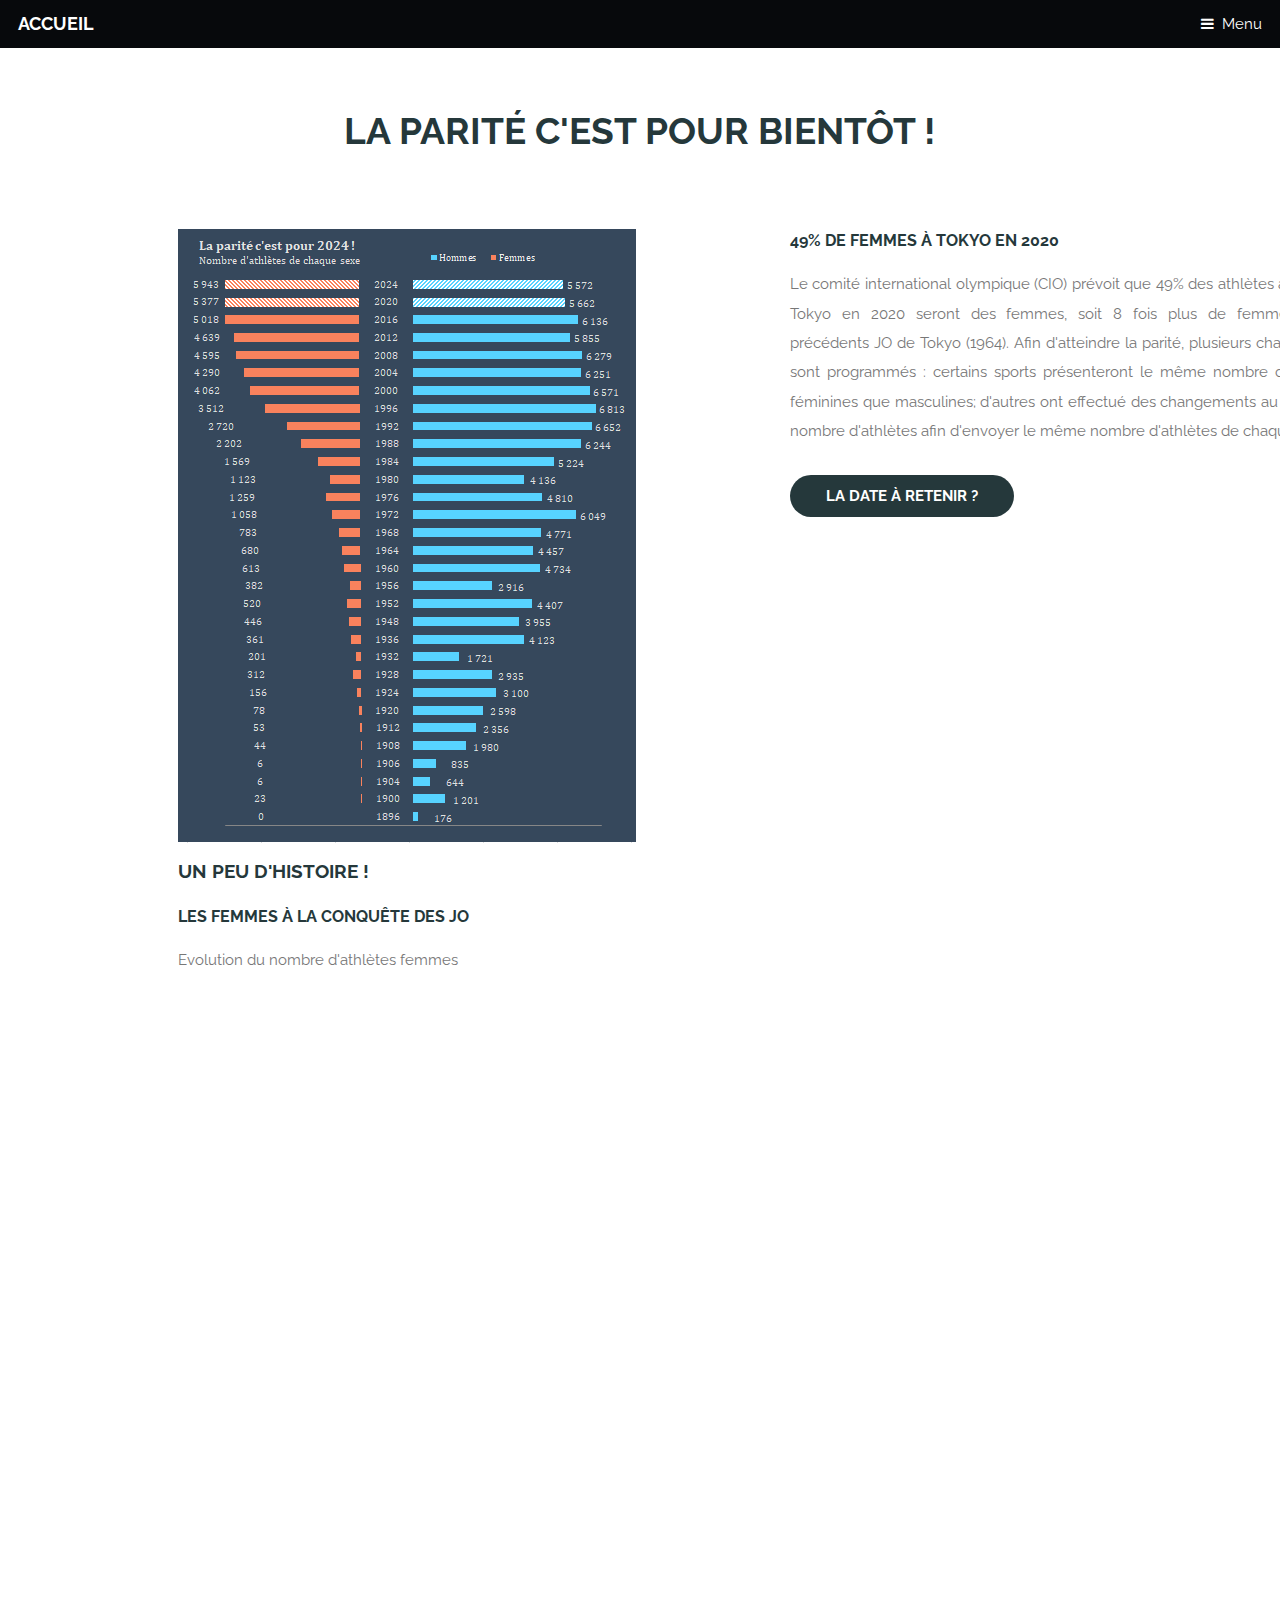
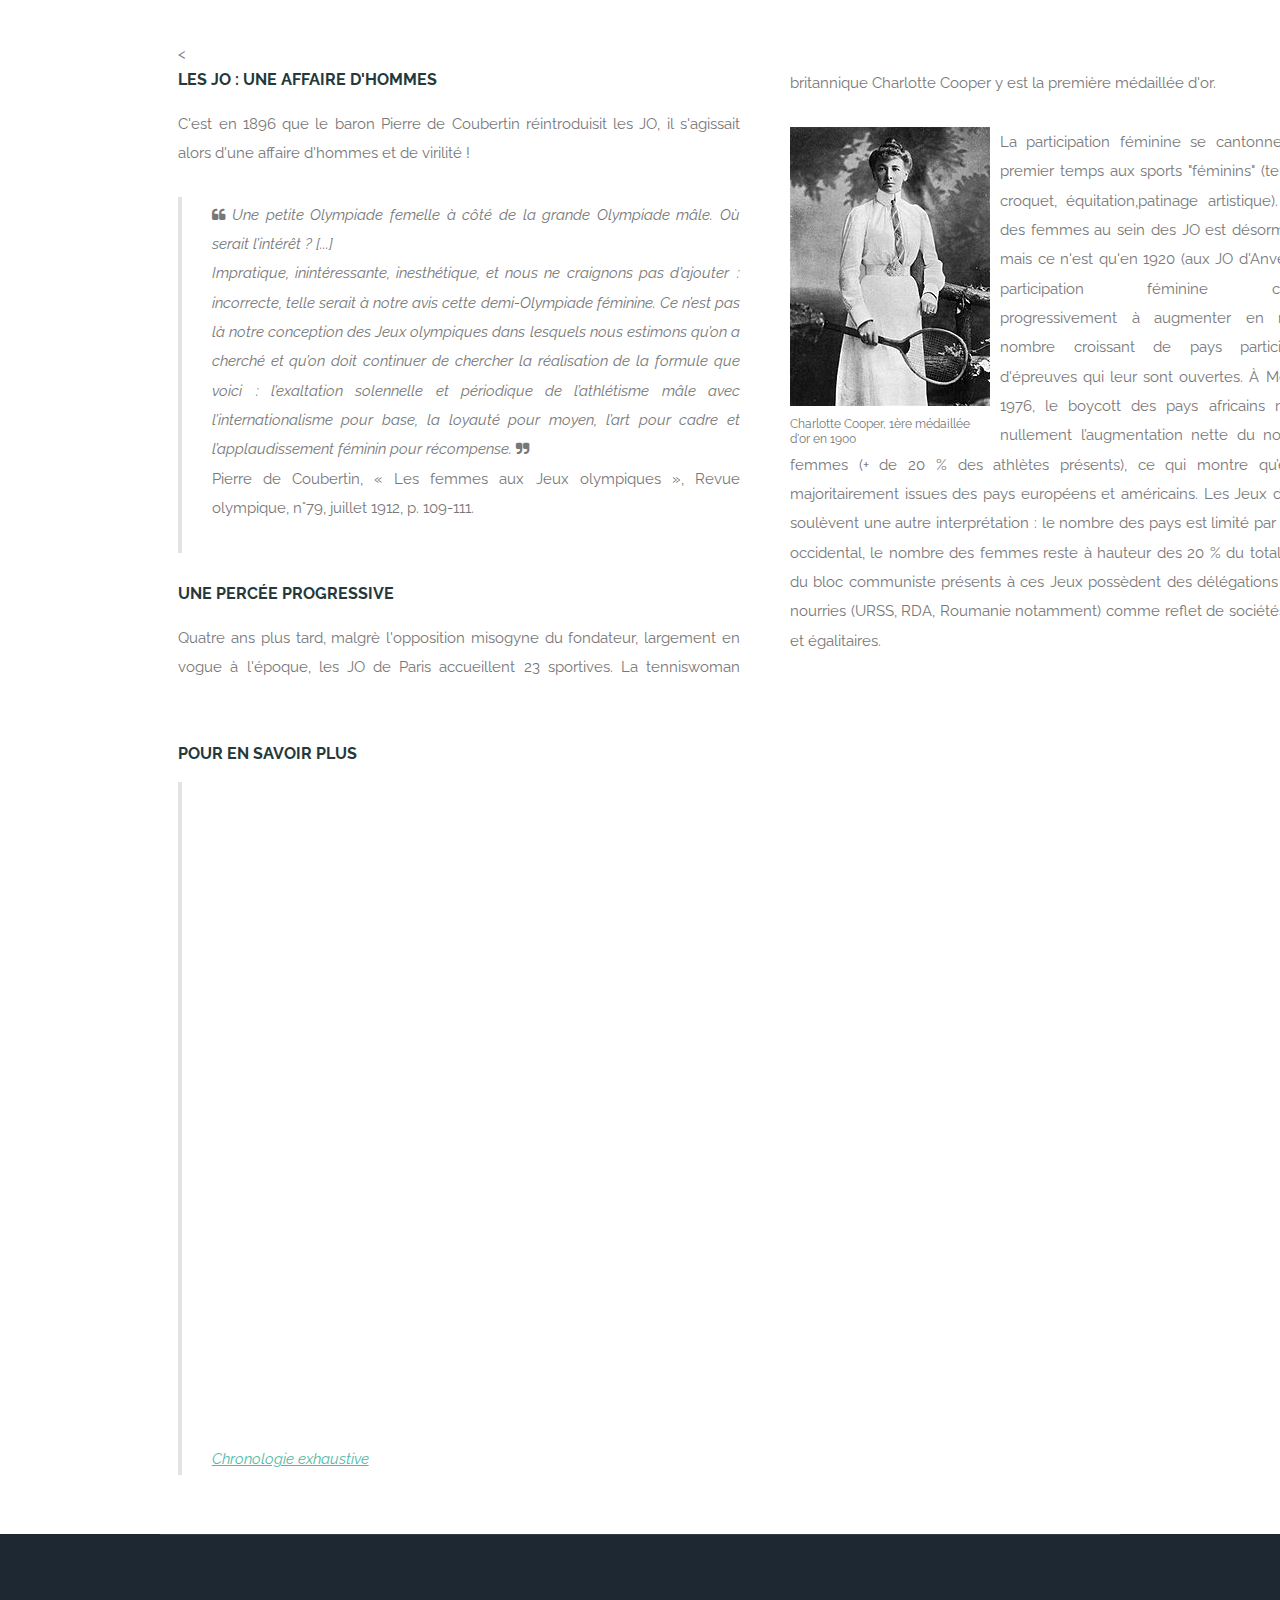
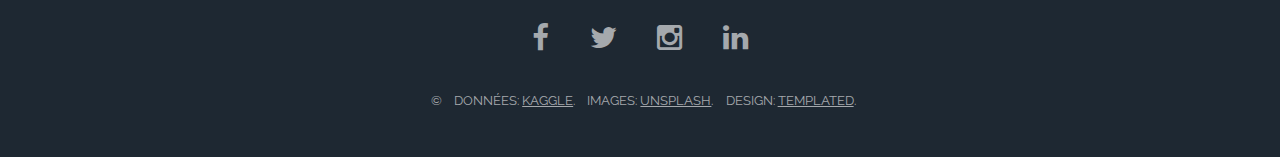
<file: Fact2.html>
<!DOCTYPE HTML>
<!--
	Retrospect by TEMPLATED
	templated.co @templatedco
	Released for free under the Creative Commons Attribution 3.0 license (templated.co/license)
-->
<html>
	<head>
		<!-- Global site tag (gtag.js) - Google Analytics -->
		<script async src="https://www.googletagmanager.com/gtag/js?id=UA-137782963-1"></script>
		<script>
  			window.dataLayer = window.dataLayer || [];
  			function gtag(){dataLayer.push(arguments);}
  			gtag('js', new Date());
			gtag('config', 'UA-137782963-1');
		</script>
		<title>La parité c'est pour quand ?</title>
		<meta charset="utf-8" />
		<meta name="viewport" content="width=device-width, initial-scale=1" />
		<link title="timeline-styles" rel="stylesheet" href="https://cdn.knightlab.com/libs/timeline3/latest/css/timeline.css">
		<link rel="stylesheet" href="https://maxcdn.bootstrapcdn.com/bootstrap/4.0.0/css/bootstrap.min.css" integrity="sha384-Gn5384xqQ1aoWXA+058RXPxPg6fy4IWvTNh0E263XmFcJlSAwiGgFAW/dAiS6JXm" crossorigin="anonymous">
		<!--[if lte IE 8]><script src="assets/js/ie/html5shiv.js"></script><![endif]-->
		<link rel="stylesheet" href="assets/css/main.css" />
		<!--[if lte IE 8]><link rel="stylesheet" href="assets/css/ie8.css" /><![endif]-->
		<!--[if lte IE 9]><link rel="stylesheet" href="assets/css/ie9.css" /><![endif]-->
	</head>
	<body>

		<!-- Header -->
			<header id="header">
				<h1><a href="index.html">Accueil</a></h1>
				<a href="#nav">Menu</a>
			</header>

		<!-- Nav -->
			<nav id="nav">
				<ul class="links">
					<li><a href="index.html">Accueil</a></li>
					<li><a href="Fact1.html">#PlusFortaLaMaison?</a></li>
					<li><a href="Fact2.html">#OuSontLesFemmes?</a></li>
					<li><a href="Fact3.html">#WhosTheBest?</a></li>
				</ul>
			</nav>

		<!-- Main -->
			<section id="main" class="wrapper">
				<div class="container">
					<header class="major special">
						<h2>La parité c'est pour bientôt !</h2>
						<p></p>
					</header>
					<!--<a href="#" class="image fit"><img src="images/p2inside.jpg" alt="" /></a> -->
				</div>
			</section>
			
<!-- Illustration -->
				<div class="container">
					<div class="colMimi">
						<img src="images/g2bis.png" alt="" />
						
						<h4 style="break-before:column;"> 49% de femmes à Tokyo en 2020</h4>
						<p>	
						Le comité international olympique (CIO) prévoit que 49% des athlètes attendus à Tokyo en 2020 seront des femmes, soit 8 fois plus de femmes qu'aux précédents JO de Tokyo (1964).
						Afin d'atteindre la parité, plusieurs changements sont programmés : certains sports présenteront le même nombre d'épreuves féminines que masculines; d'autres
						ont effectué des changements au niveau du nombre d'athlètes afin d'envoyer le même nombre d'athlètes de chaque sexe.
						</p>	
						
						 <input class="button" value="la date à retenir ?" onClick="AfficherMasquer()" />
							<div id="divacacher2" style="display:none;">
								<p class="titre2mimi">2024</p>
						 
						<p>Etant donné ces évolutions, la parité devrait être atteinte en 2024 aux JO de Paris. Au dela de l'égalité des sexes chez les athlètes participants,
						se pose la question plus générale, de la parité homme femme au sein des instances de direction internationales du sport.  
						</p>
							</div>
					</div>		
						
					<div class="storyline">
						<h3>Un peu d'histoire !</h3>
						<h4>Les femmes à la conquête des JO</h4>
						<p class="titregraph"> Evolution du nombre d'athlètes femmes</p>
							<iframe src="https://cdn.knightlab.com/libs/storyline/latest/embed/index.html?dataURL=https%3A%2F%2Fdocs.google.com%2Fspreadsheets%2Fd%2F1yJziu6x2EBa4AOIpAVvW5fnP4VNFhnNfo_vRTB9lhe4%2Fedit%23gid%3D0&amp;dataYCol=athl%C3%A8tesf%C3%A9minines&amp;dataXCol=date&amp;dataDateFormat=%25Y&amp;chartDateFormat=%25Y&amp;chartYLabel=Nb%20femmes&amp;sliderCardTitleCol=title&amp;sliderCardTextCol=text" style="width:100%;height:650px;" frameborder="0" marginwidth="0" marginheight="0" vspace="0" hspace="0"></iframe>
					</div>
					
<					<div class="colMimi">
						<h4>Les JO : une affaire d'hommes</h4>

						<p> C'est en 1896 que le baron Pierre de Coubertin réintroduisit les JO, il s'agissait alors d'une affaire d'hommes et de virilité !</p>
						<blockquote>
						<i class="fa fa-quote-left fa-1g fa-pull-left" aria-hidden="true"></i>
						Une petite Olympiade femelle à côté de la grande Olympiade mâle. Où serait l’intérêt ? [...] </br>
						Impratique, inintéressante, inesthétique, et nous ne craignons pas d’ajouter  : incorrecte, telle serait à notre avis cette demi-Olympiade 
						féminine. Ce n’est pas là notre conception des Jeux olympiques dans lesquels nous estimons qu’on a cherché et qu’on doit continuer de chercher 
						la réalisation de la formule que voici  : l’exaltation solennelle et périodique de l’athlétisme mâle avec l’internationalisme pour base,
						la loyauté pour moyen, l’art pour cadre et l’applaudissement féminin pour récompense.
						<i class="fa fa-quote-right fa-1g fa-pull-right" aria-hidden="true"></i>
						<p style="font-style:normal;">Pierre de Coubertin, « Les femmes aux Jeux olympiques », Revue olympique, n°79,‎ juillet 1912, p. 109-111.</p> 
						</blockquote>
						
						
						<h4>Une percée progressive</h4>
						<p>Quatre ans plus tard, malgrè l'opposition misogyne du fondateur, largement en vogue à l'époque, les JO de Paris accueillent 23 sportives. La tenniswoman britannique Charlotte 
							Cooper y est la première médaillée d'or.
						
							<figure class="imgtextemimi">
								<img src="images/cooper.jpg" alt=""/>
								<figcaption>Charlotte Cooper, 1ère médaillée d'or en 1900</figcaption>
							</figure> 
							La participation féminine se cantonne dans un premier temps aux sports "féminins" (tennis, voile, croquet, équitation,patinage artistique). 
							La place des femmes au sein des JO est désormais posée mais ce n'est qu'en 1920 (aux JO d'Anvers) que la participation féminine commence progressivement à augmenter en raison du nombre croissant de pays participants et d'épreuves qui leur sont ouvertes. 
							À Montréal en 1976, le boycott des pays africains n’empêche nullement l’augmentation nette du nombre des femmes (+ de 20 % des athlètes présents), ce qui montre qu’elles sont majoritairement issues des pays européens et américains. Les Jeux de Moscou soulèvent une autre interprétation : le nombre des pays est limité par le boycott occidental, le nombre des femmes reste à hauteur des 20 % du total. Les pays du bloc communiste présents à ces Jeux possèdent des délégations féminines nourries (URSS, RDA, Roumanie notamment) comme reflet de sociétés ouvertes et égalitaires. 				
						</p>	
					</div>	
				</div>	
			
<!-- Pour en savoir plus -->
			<section id="main" class="wrapper">
				<div class="container">
					<h4>Pour en savoir plus</h4>
					<blockquote>
					<iframe src='https://cdn.knightlab.com/libs/timeline3/latest/embed/index.html?source=1Jpea9OpJpQ2IwMhUd_-46542IoIt4bRovCFmvQC79Yg&font=Default&lang=fr&initial_zoom=2&height=650' width='100%' height='650' webkitallowfullscreen mozallowfullscreen allowfullscreen frameborder='0'></iframe>
					<a href="https://www.olympic.org/femmes-dans-le-sport/historique/dates-cles" target="_blank">Chronologie exhaustive</a>
					</blockquote>
				</div>
			</section>

		<!-- Footer -->
			<footer id="footer">
				<div class="inner">
					<ul class="icons">
						<li><a href="https://www.facebook.com/" target="_blank" class="icon fa-facebook">
							<span class="label">Facebook</span>
						</a></li>
						<li><a href="https://twitter.com/login?lang=fr" target="_blank" class="icon fa-twitter">
							<span class="label">Twitter</span>
						</a></li>
						<li><a href="https://www.instagram.com/?hl=fr" target="_blank" class="icon fa-instagram">
							<span class="label">Instagram</span>
						</a></li>
						<li><a href="https://fr.linkedin.com/" target="_blank" class="icon fa-linkedin">
							<span class="label">LinkedIn</span>
						</a></li>
					</ul>
					<ul class="copyright">
						<li>&copy; </li>
						<li>Données: <a href="https://www.kaggle.com/heesoo37/120-years-of-olympic-history-athletes-and-results" target="_blank">Kaggle</a>.</li>
						<li>Images: <a href="http://unsplash.com" target="_blank">Unsplash</a>.</li>
						<li>Design: <a href="http://templated.co" target="_blank">TEMPLATED</a>.</li>
					</ul>
				</div>
			</footer>

		<!-- Scripts -->
			<script src="assets/js/jquery.min.js"></script>
			<script src="assets/js/skel.min.js"></script>
			<script src="assets/js/util.js"></script>
			<!--[if lte IE 8]><script src="assets/js/ie/respond.min.js"></script><![endif]-->
			<script src="assets/js/main.js"></script>
			<script src="https://cdn.knightlab.com/libs/timeline3/latest/js/timeline.js"></script>
			<script src="https://code.jquery.com/jquery-3.2.1.slim.min.js" integrity="sha384-KJ3o2DKtIkvYIK3UENzmM7KCkRr/rE9/Qpg6aAZGJwFDMVNA/GpGFF93hXpG5KkN" crossorigin="anonymous"></script>
			<script src="https://cdnjs.cloudflare.com/ajax/libs/popper.js/1.12.9/umd/popper.min.js" integrity="sha384-ApNbgh9B+Y1QKtv3Rn7W3mgPxhU9K/ScQsAP7hUibX39j7fakFPskvXusvfa0b4Q" crossorigin="anonymous"></script>
			<script src="https://maxcdn.bootstrapcdn.com/bootstrap/4.0.0/js/bootstrap.min.js" integrity="sha384-JZR6Spejh4U02d8jOt6vLEHfe/JQGiRRSQQxSfFWpi1MquVdAyjUar5+76PVCmYl" crossorigin="anonymous"></script>
			<script type="text/javascript">
					function AfficherMasquer()
												{
												divInfo = document.getElementById('divacacher2');
												if (divInfo.style.display == 'none')
												divInfo.style.display = 'block';
												else
												divInfo.style.display = 'none';
												}
			</script>

	</body>
</html>
</file>
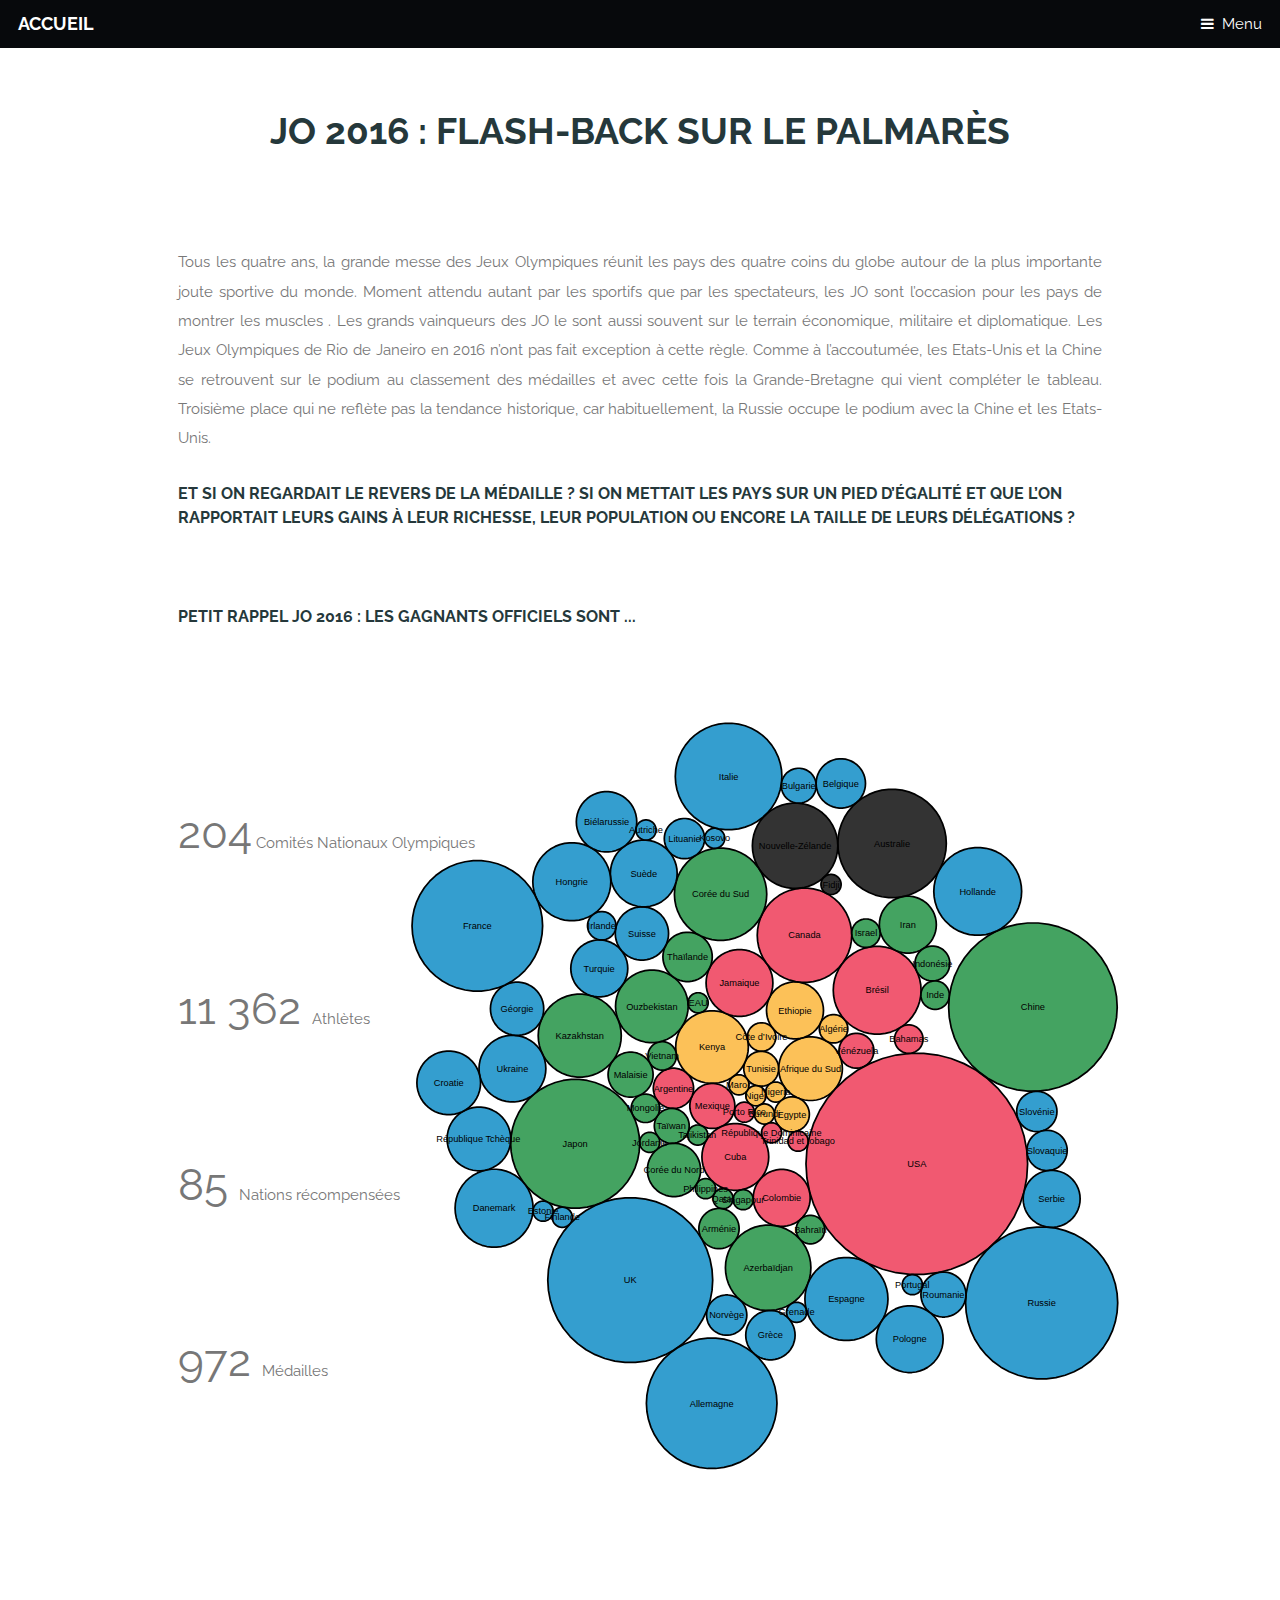
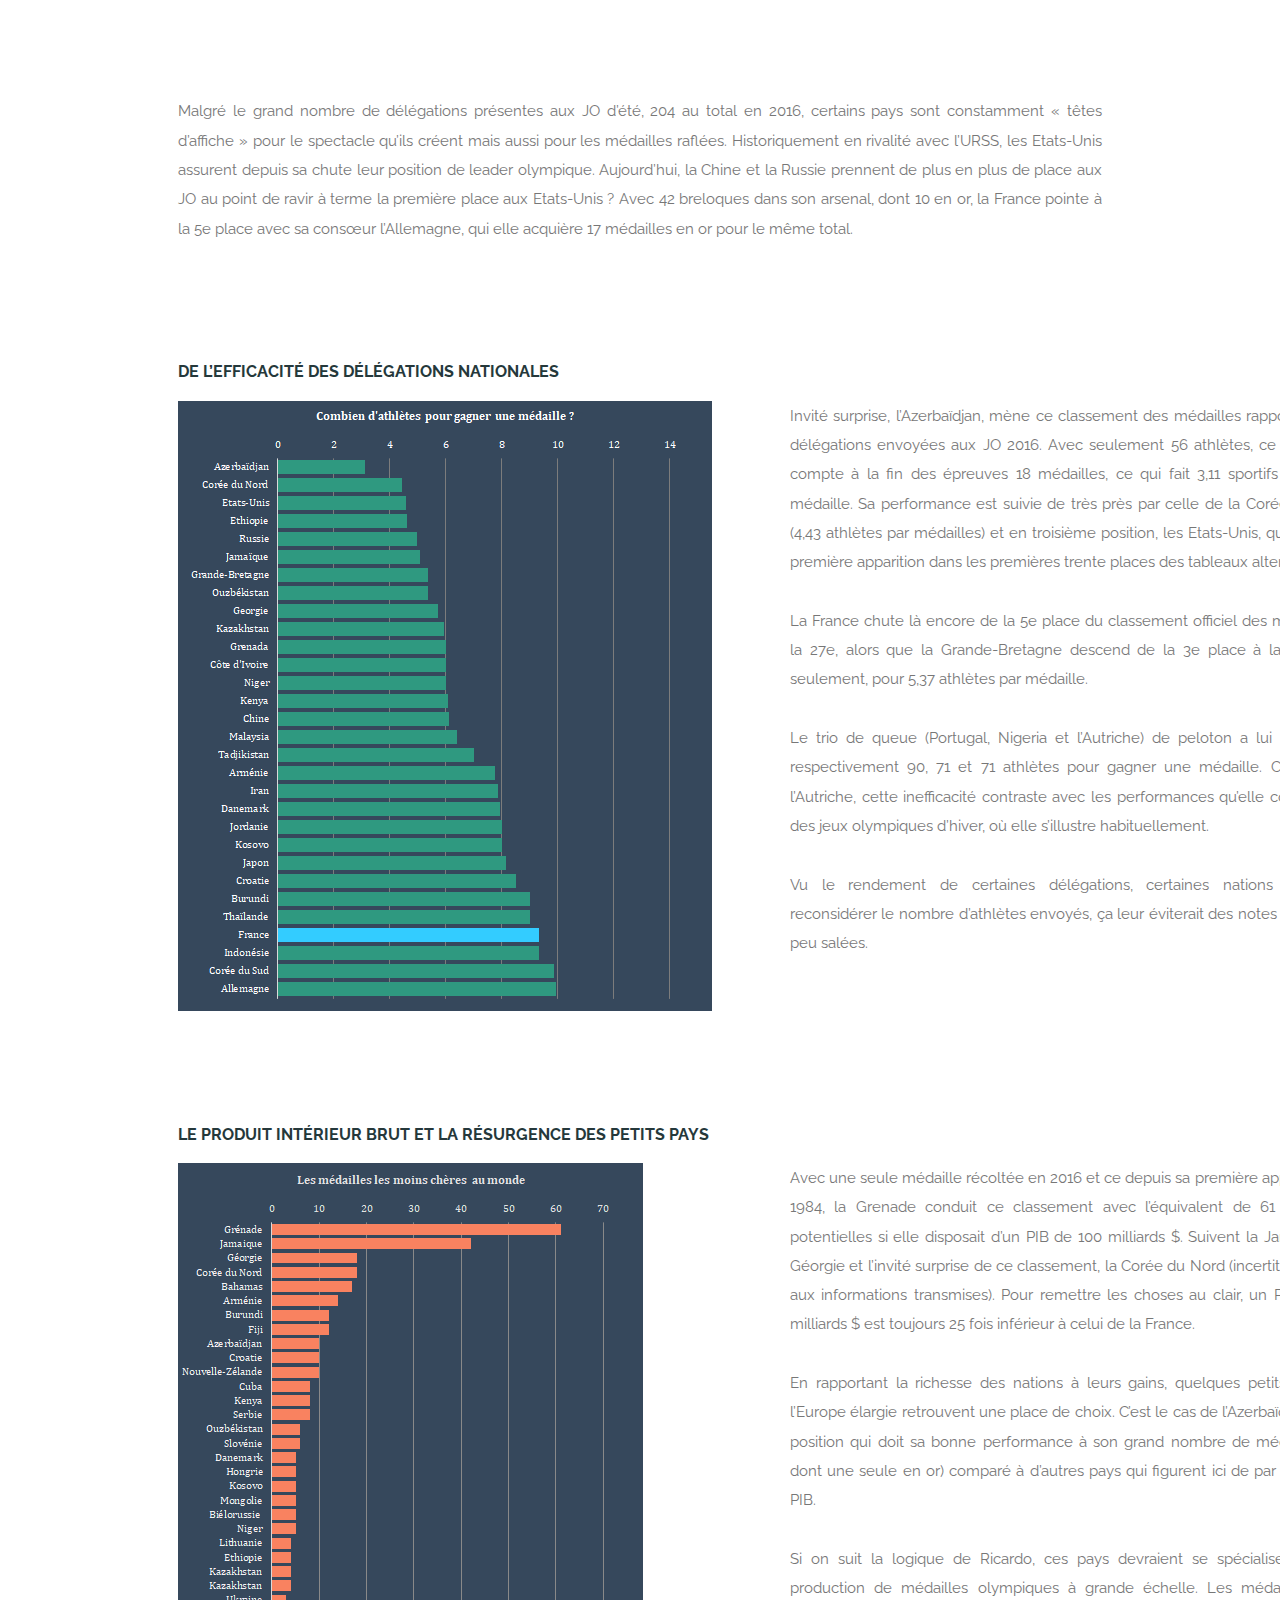
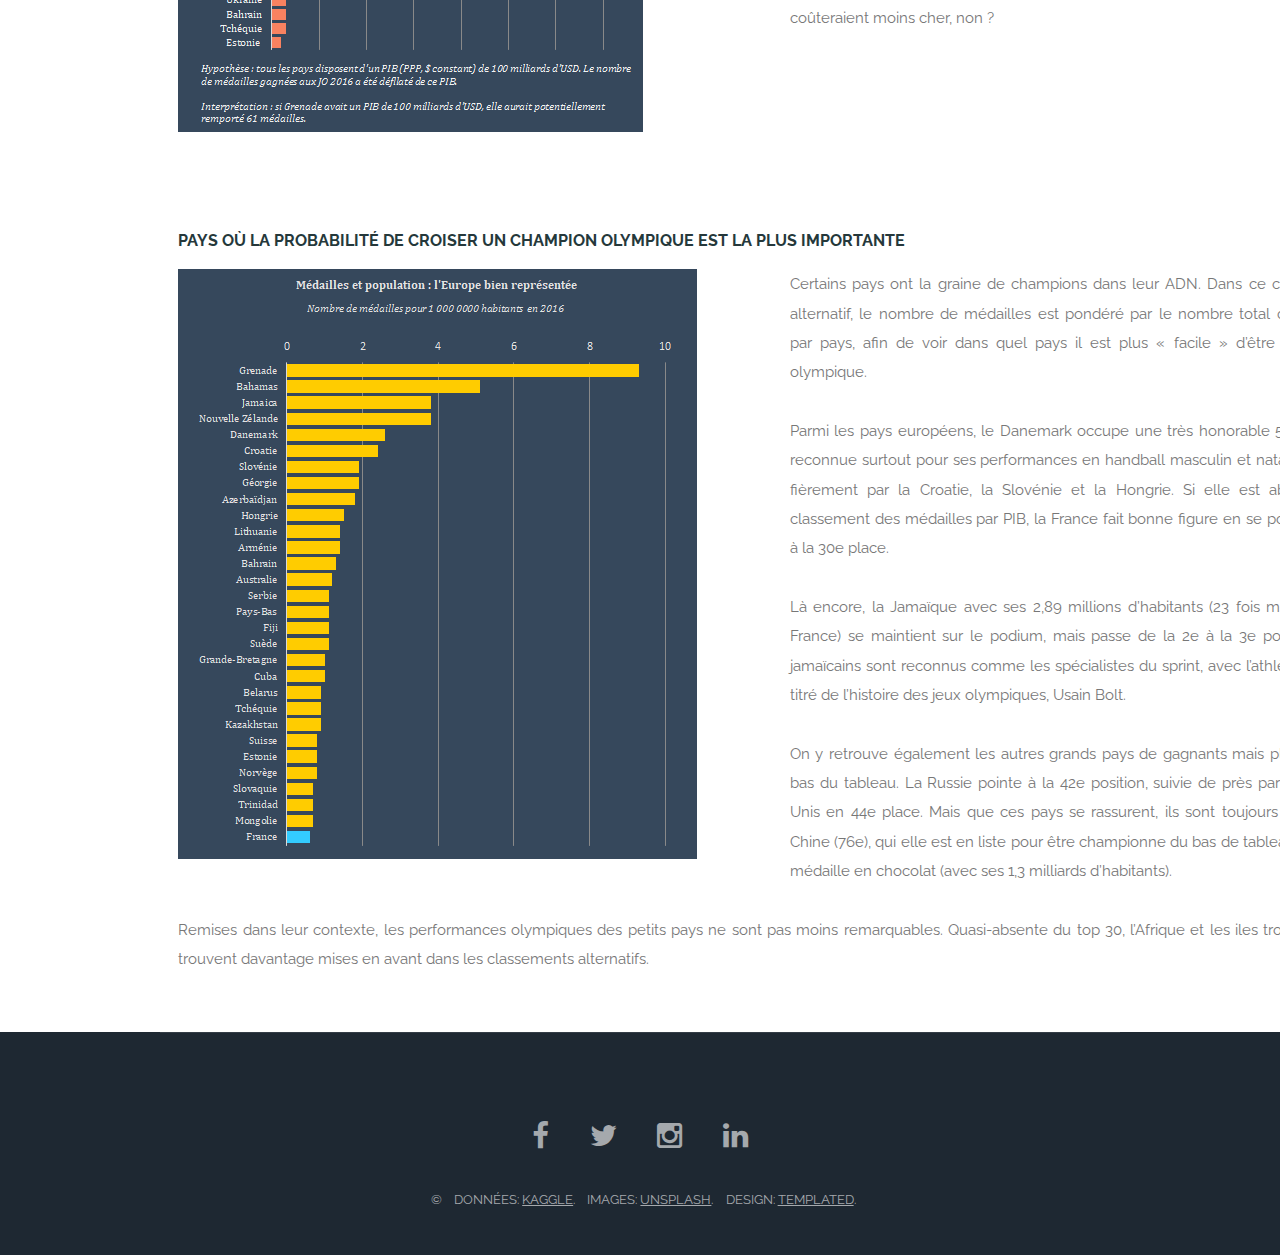
<file: Fact3.html>
<!DOCTYPE HTML>
<!--
	Retrospect by TEMPLATED
	templated.co @templatedco
	Released for free under the Creative Commons Attribution 3.0 license (templated.co/license)
-->
<html>
	<head>
		<!-- Global site tag (gtag.js) - Google Analytics -->
		<script async src="https://www.googletagmanager.com/gtag/js?id=UA-137782963-1"></script>
		<script>
  			window.dataLayer = window.dataLayer || [];
  			function gtag(){dataLayer.push(arguments);}
  			gtag('js', new Date());
			gtag('config', 'UA-137782963-1');
		</script>
		<title>Plus fort à la maison ?</title>
		<meta charset="utf-8" />
		<meta name="viewport" content="width=device-width, initial-scale=1" />
		<!--[if lte IE 8]><script src="assets/js/ie/html5shiv.js"></script><![endif]-->
		<link rel="stylesheet" href="https://maxcdn.bootstrapcdn.com/bootstrap/4.0.0/css/bootstrap.min.css" integrity="sha384-Gn5384xqQ1aoWXA+058RXPxPg6fy4IWvTNh0E263XmFcJlSAwiGgFAW/dAiS6JXm" crossorigin="anonymous">
		<link rel="stylesheet" href="assets/css/main.css" />
		<!--[if lte IE 8]><link rel="stylesheet" href="assets/css/ie8.css" /><![endif]-->
		<!--[if lte IE 9]><link rel="stylesheet" href="assets/css/ie9.css" /><![endif]-->
	</head>
	<body>

		<!-- Header -->
			<header id="header">
				<h1><a href="index.html">Accueil</a></h1>
				<a href="#nav">Menu</a>
			</header>

		<!-- Nav -->
			<nav id="nav">
				<ul class="links">
					<li><a href="index.html">Accueil</a></li>
					<li><a href="Fact1.html">#PlusFortaLaMaison?</a></li>
					<li><a href="Fact2.html">#OuSontLesFemmes?</a></li>
					<li><a href="Fact3.html">#WhosTheBest?</a></li>
				</ul>
			</nav>

		<!-- Main -->
			<section id="main" class="wrapper">
				<div class="container">
					<header class="major special">
						<h2>JO 2016 : Flash-back sur le palmarès</h2>
					</header>
				</div>
			</section>
		
<!-- INTRODUCTION-->
				<div class="container">
					<p>
					Tous les quatre ans, la grande messe des Jeux Olympiques réunit les pays des quatre 
					coins du globe autour de la plus importante joute sportive du monde.  Moment attendu autant par 
					les sportifs que par les spectateurs, les JO sont l’occasion pour les pays de montrer les muscles
					. Les grands vainqueurs des JO le sont aussi souvent sur le terrain économique, 
					militaire et diplomatique. Les Jeux Olympiques de Rio de Janeiro en 2016 n’ont pas fait exception
					à cette règle. Comme à l’accoutumée, les Etats-Unis et la Chine se retrouvent sur le podium au 
					classement des médailles et avec cette fois la Grande-Bretagne qui vient compléter le tableau. 
					Troisième place qui ne reflète pas la tendance historique, car habituellement, la Russie occupe 
					le podium avec la Chine et les Etats-Unis. 
					</p>
					<h4> 
					Et si on regardait le revers de la médaille ? Si on mettait les pays sur un pied
					d’égalité et que l’on rapportait leurs gains à leur richesse, leur population ou encore 
					la taille de leurs délégations ? 
					</h4>
				</div>

			
<!-- PARTIE I-->
			<section id="main" class="wrapper">
				<div class="container">
					<h4>
					Petit rappel JO 2016 : les gagnants officiels sont ...
					</h4>
					
				
						<iframe src="Tamara.html" style="width:80em;height:65em;scrolling:no;overflow:hidden;"></iframe>
					
						<p style="position:absolute;top:18em;"><span class="titre2mimi">204</span> Comités Nationaux Olympiques</p>
						</br>
						<p style="position:absolute;top:30em;"><span class="titre2mimi">11 362 </span> Athlètes</p>
						</br>
						<p style="position:absolute;top:42em;"><span class="titre2mimi">85 </span> Nations récompensées</p>
						</br>
						<p style="position:absolute;top:54em;"><span class="titre2mimi">972 </span> Médailles</p>
						<p style="top:80em;">
						Malgré le grand nombre de délégations présentes aux JO d’été, 204 au total en 2016, 
						certains pays sont constamment « têtes d’affiche » pour le spectacle qu’ils créent mais 
						aussi pour les médailles raflées. Historiquement en rivalité avec l’URSS, les Etats-Unis
						assurent depuis sa chute leur position de leader olympique. Aujourd’hui, la Chine et la 
						Russie prennent de plus en plus de place aux JO au point de ravir à terme la première 
						place aux Etats-Unis ? Avec 42 breloques dans son arsenal, dont 10 en or, la France 
						pointe à la 5e place avec sa consœur l’Allemagne, qui elle acquière 17 médailles
						en or pour le même total.  
						</p>

				</div>
			</section>

<!-- PARTIE III -->
			<section id="mainmimi" class="wrappermimi">
				<div class="container">
					<h4> De l’efficacité des délégations nationales </h4>
					<div class="colMimi">
						<img src="images/g1_tamara.png" alt="" />
						<p style="break-before:column;">
						Invité surprise, l’Azerbaïdjan, mène ce classement des médailles rapportées aux 
						délégations envoyées aux JO 2016. Avec seulement 56 athlètes, ce petit pays compte à la 
						fin des épreuves 18 médailles, ce qui fait 3,11 sportifs pour une médaille. Sa 
						performance est suivie de très près par celle de la Corée du Nord (4,43 athlètes par 
						médailles) et en troisième position, les Etats-Unis, qui font leur première apparition
						dans les premières trente places des tableaux alternatifs. 
						</p>
						<p>
						La France chute là encore de la 5e place du classement officiel des médailles à la 27e, alors 
						que la Grande-Bretagne descend de la 3e place à la 7e place seulement, pour 5,37 athlètes par 
						médaille. 
						</p>
						<p>
						Le trio de queue (Portugal, Nigeria et l’Autriche) de peloton a lui besoin de respectivement 
						90, 71 et 71 athlètes pour gagner une médaille. Concernant l’Autriche, cette inefficacité 
						contraste avec les performances qu’elle connait lors des jeux olympiques d’hiver, où elle 
						s’illustre habituellement. 
						</p>
						<p>
						Vu le rendement de certaines délégations, certaines nations devraient reconsidérer le 
						nombre d’athlètes envoyés, ça leur éviterait des notes d’hôtel un peu salées. 	
						</p>
					</div>	
				</div>
			</section>
		
					
<!-- PARTIE IV -->
			<section id="main" class="wrapper">
				<div class="container">
					<h4> Le produit intérieur brut et la résurgence des petits pays </h4>
					<div class="colMimi">
						<img src="images/g2_tamara.png" alt="" />
						<p>
						Avec une seule médaille récoltée en 2016 et ce depuis sa première apparition en 1984, 
						la Grenade conduit ce classement avec l’équivalent de 61 médailles potentielles si elle 
						disposait d’un PIB de 100 milliards $.  Suivent la Jamaïque, la Géorgie et l’invité 
						surprise de ce classement, la Corée du Nord (incertitude quant aux informations 
						transmises). Pour remettre les choses au clair, un PIB de 100 milliards $ est toujours 
						25 fois inférieur à celui de la France.
						</p>
						<p>
						En rapportant la richesse des nations à leurs gains, quelques petits pays de l’Europe
						élargie retrouvent une place de choix. C’est le cas de l’Azerbaïdjan en 9e position qui
						doit sa bonne performance à son grand nombre de médailles (18, dont une seule en or) 
						comparé à d’autres pays qui figurent ici de par leur faible PIB.
						</p>
						<p>
						Si on suit la logique de Ricardo, ces pays devraient se spécialiser dans la production
						de médailles olympiques à grande échelle. Les médailles nous coûteraient moins cher, 
						non ?
						</p>
					</div>	
				</div>
			</section>

<!-- PARTIE V -->
			<section id="main" class="wrapper">
				<div class="container">
					<h4> Pays où la probabilité de croiser un champion olympique est la plus importante  </h4>
					<div class="colMimi">
						<img src="images/g3_tamara.png" alt="" />
						<p style="break-before:column;">
						Certains pays ont la graine de champions dans leur ADN. Dans ce classement alternatif, 
						le nombre de médailles est pondéré par le nombre total d’habitants par pays, 
						afin de voir dans quel pays il est plus « facile » d’être champion olympique.
						</p>
						<p>
						Parmi les pays européens, le Danemark occupe une très honorable 5e position reconnue 
						surtout pour ses performances en handball masculin et natation. Suivi fièrement par la 
						Croatie, la Slovénie et la Hongrie. Si elle est absente au classement des médailles par
						PIB, la France fait bonne figure en se positionnant à la 30e place. 
						</p>
						<p>
						Là encore, la Jamaïque avec ses 2,89 millions d’habitants (23 fois moins qu’en France) 
						se maintient sur le podium, mais passe de la 2e à la 3e position. Les jamaïcains sont 
						reconnus comme les spécialistes du sprint, avec l’athlète le plus titré de l’histoire 
						des jeux olympiques, Usain Bolt. 
						</p>
						<p>
						On y retrouve également les autres grands pays de gagnants mais plus vers le bas du 
						tableau. La Russie pointe à la 42e position, suivie de près par les Etats-Unis en 44e 
						place. Mais que ces pays se rassurent, ils sont toujours loin de la Chine (76e), qui 
						elle est en liste pour être championne du bas de tableau et de la médaille en chocolat 
						(avec ses 1,3 milliards d’habitants). 
						</p>
						<p style="column-span:all;">
						Remises dans leur contexte, les performances olympiques des petits pays ne sont pas moins
						remarquables. Quasi-absente du top 30, l’Afrique et les iles tropicales se trouvent davantage 
						mises en avant dans les classements alternatifs.
						</p>
					</div>
				</div>
			</section>
			
		<!-- Footer -->
			<footer id="footer">
				<div class="inner">
					<ul class="icons">
						<li><a href="https://www.facebook.com/" target="_blank" class="icon fa-facebook">
							<span class="label">Facebook</span>
						</a></li>
						<li><a href="https://twitter.com/login?lang=fr" target="_blank" class="icon fa-twitter">
							<span class="label">Twitter</span>
						</a></li>
						<li><a href="https://www.instagram.com/?hl=fr" target="_blank" class="icon fa-instagram">
							<span class="label">Instagram</span>
						</a></li>
						<li><a href="https://fr.linkedin.com/" target="_blank" class="icon fa-linkedin">
							<span class="label">LinkedIn</span>
						</a></li>
					</ul>
					<ul class="copyright">
						<li>&copy; </li>
						<li>Données: <a href="https://www.kaggle.com/heesoo37/120-years-of-olympic-history-athletes-and-results" target="_blank">Kaggle</a>.</li>
						<li>Images: <a href="http://unsplash.com" target="_blank">Unsplash</a>.</li>
						<li>Design: <a href="http://templated.co" target="_blank">TEMPLATED</a>.</li>
					</ul>
				</div>
			</footer>

		<!-- Scripts -->
			<script src="assets/js/jquery.min.js"></script>
			<script src="https://ajax.googleapis.com/ajax/libs/jquery/3.3.1/jquery.min.js"></script>
			<script src="assets/js/skel.min.js"></script>
			<script src="assets/js/util.js"></script>
			<!--[if lte IE 8]><script src="assets/js/ie/respond.min.js"></script><![endif]-->
			<script src="assets/js/main.js"></script>
			<script src="https://code.jquery.com/jquery-3.2.1.slim.min.js" integrity="sha384-KJ3o2DKtIkvYIK3UENzmM7KCkRr/rE9/Qpg6aAZGJwFDMVNA/GpGFF93hXpG5KkN" crossorigin="anonymous"></script>
			<script src="https://cdnjs.cloudflare.com/ajax/libs/popper.js/1.12.9/umd/popper.min.js" integrity="sha384-ApNbgh9B+Y1QKtv3Rn7W3mgPxhU9K/ScQsAP7hUibX39j7fakFPskvXusvfa0b4Q" crossorigin="anonymous"></script>
			<script src="https://maxcdn.bootstrapcdn.com/bootstrap/4.0.0/js/bootstrap.min.js" integrity="sha384-JZR6Spejh4U02d8jOt6vLEHfe/JQGiRRSQQxSfFWpi1MquVdAyjUar5+76PVCmYl" crossorigin="anonymous"></script>

	</body>
</html>
</file>
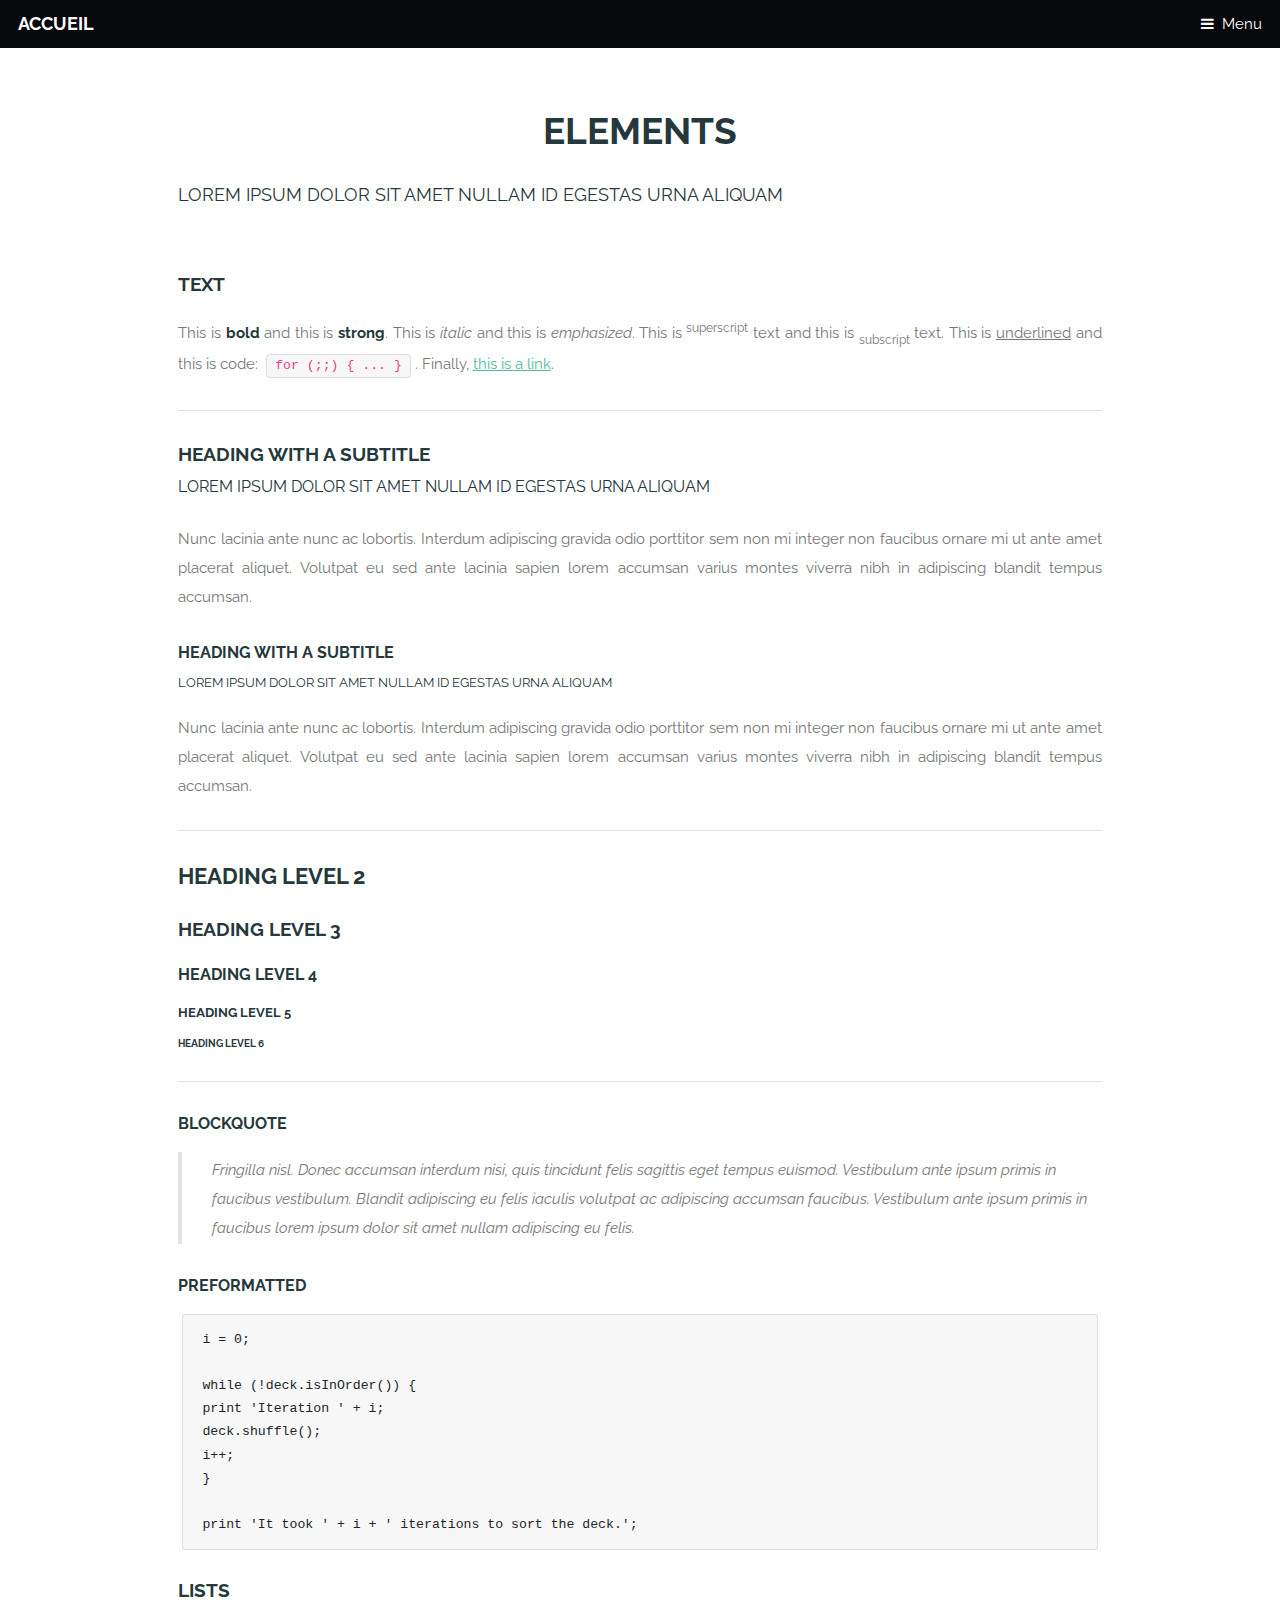
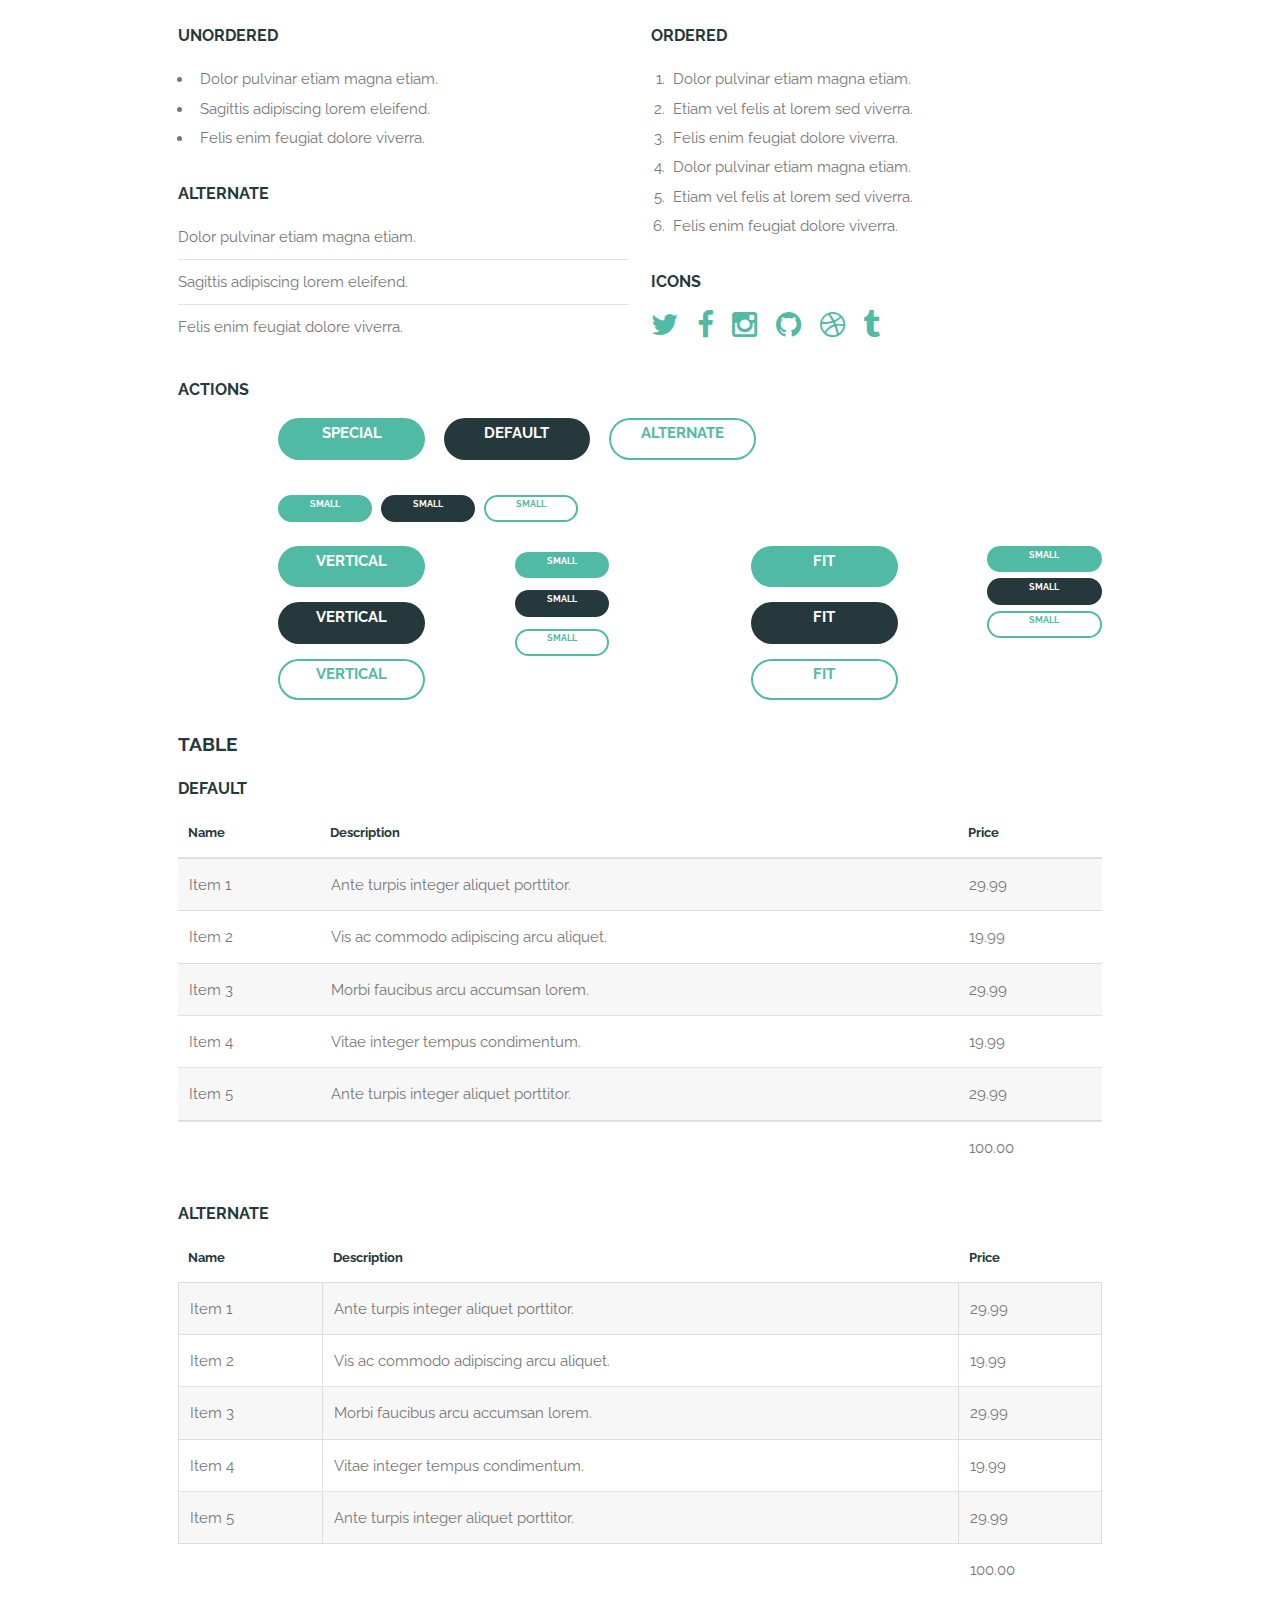
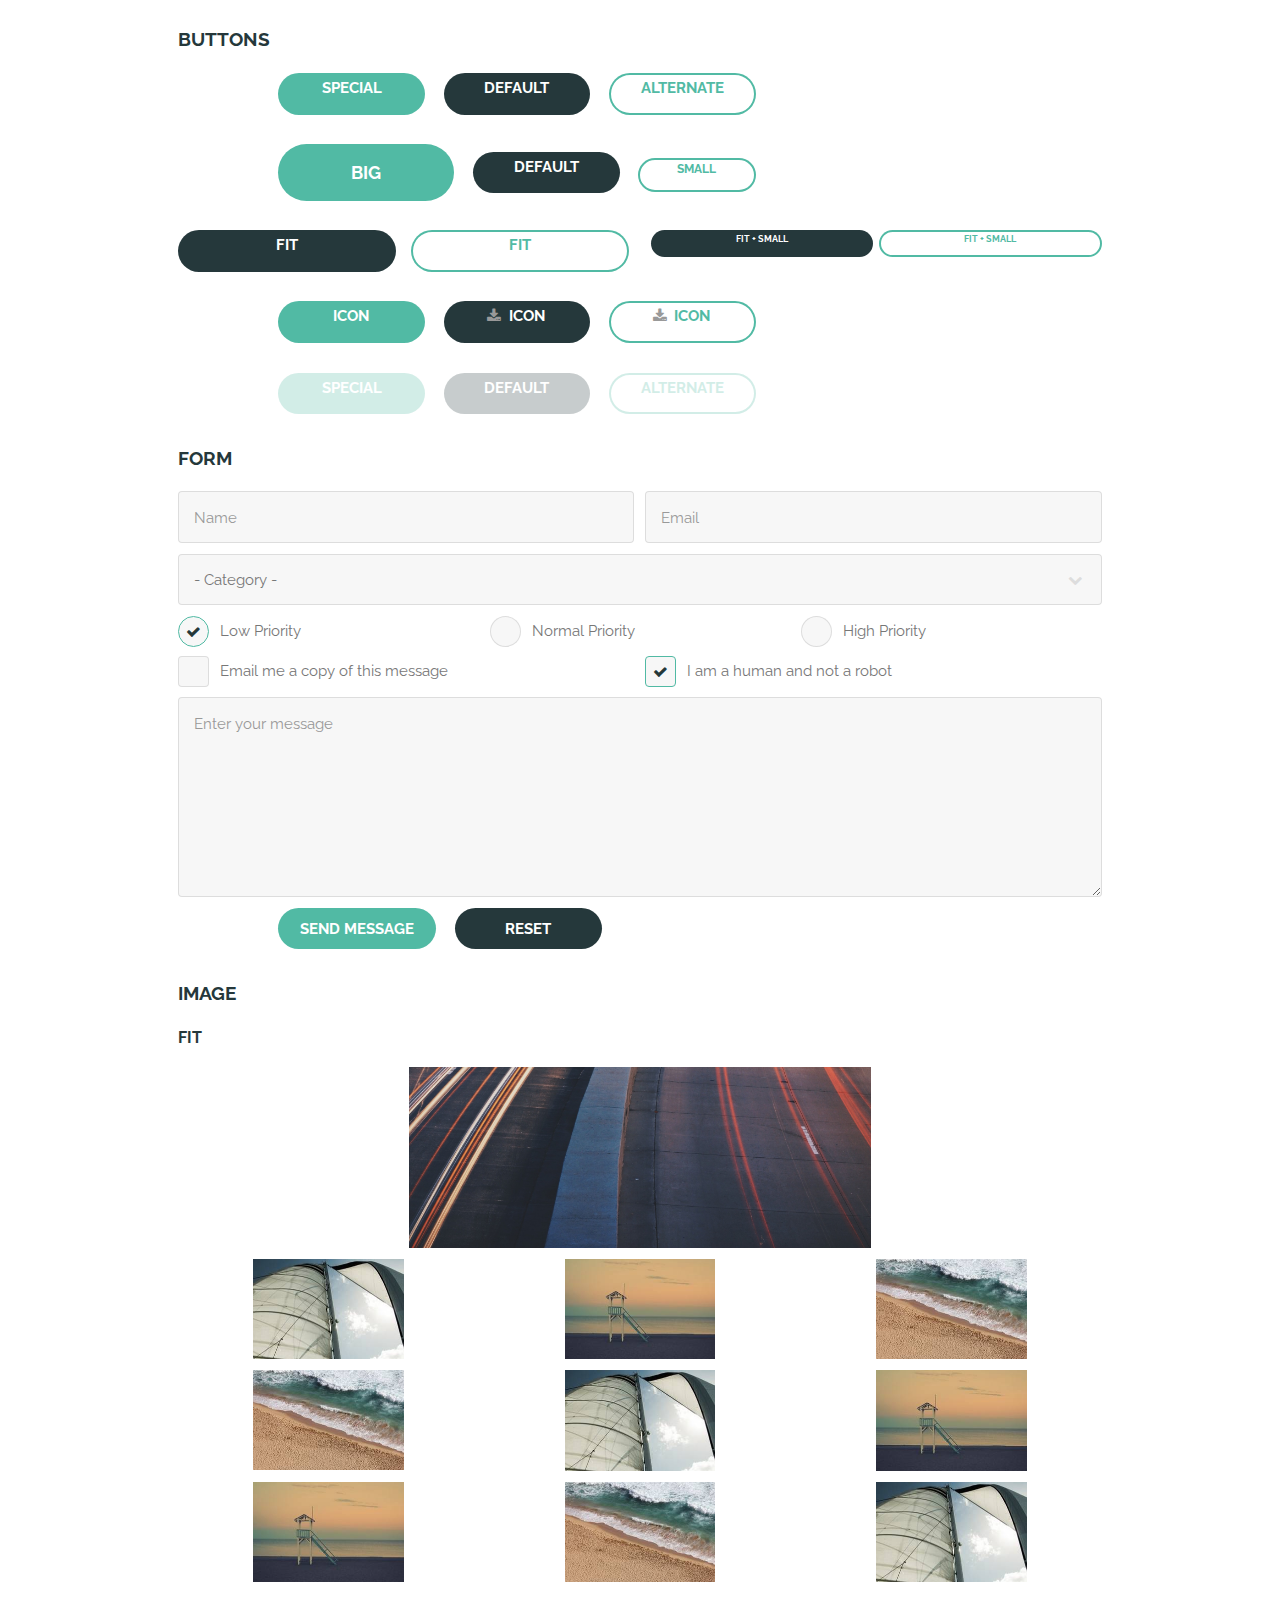
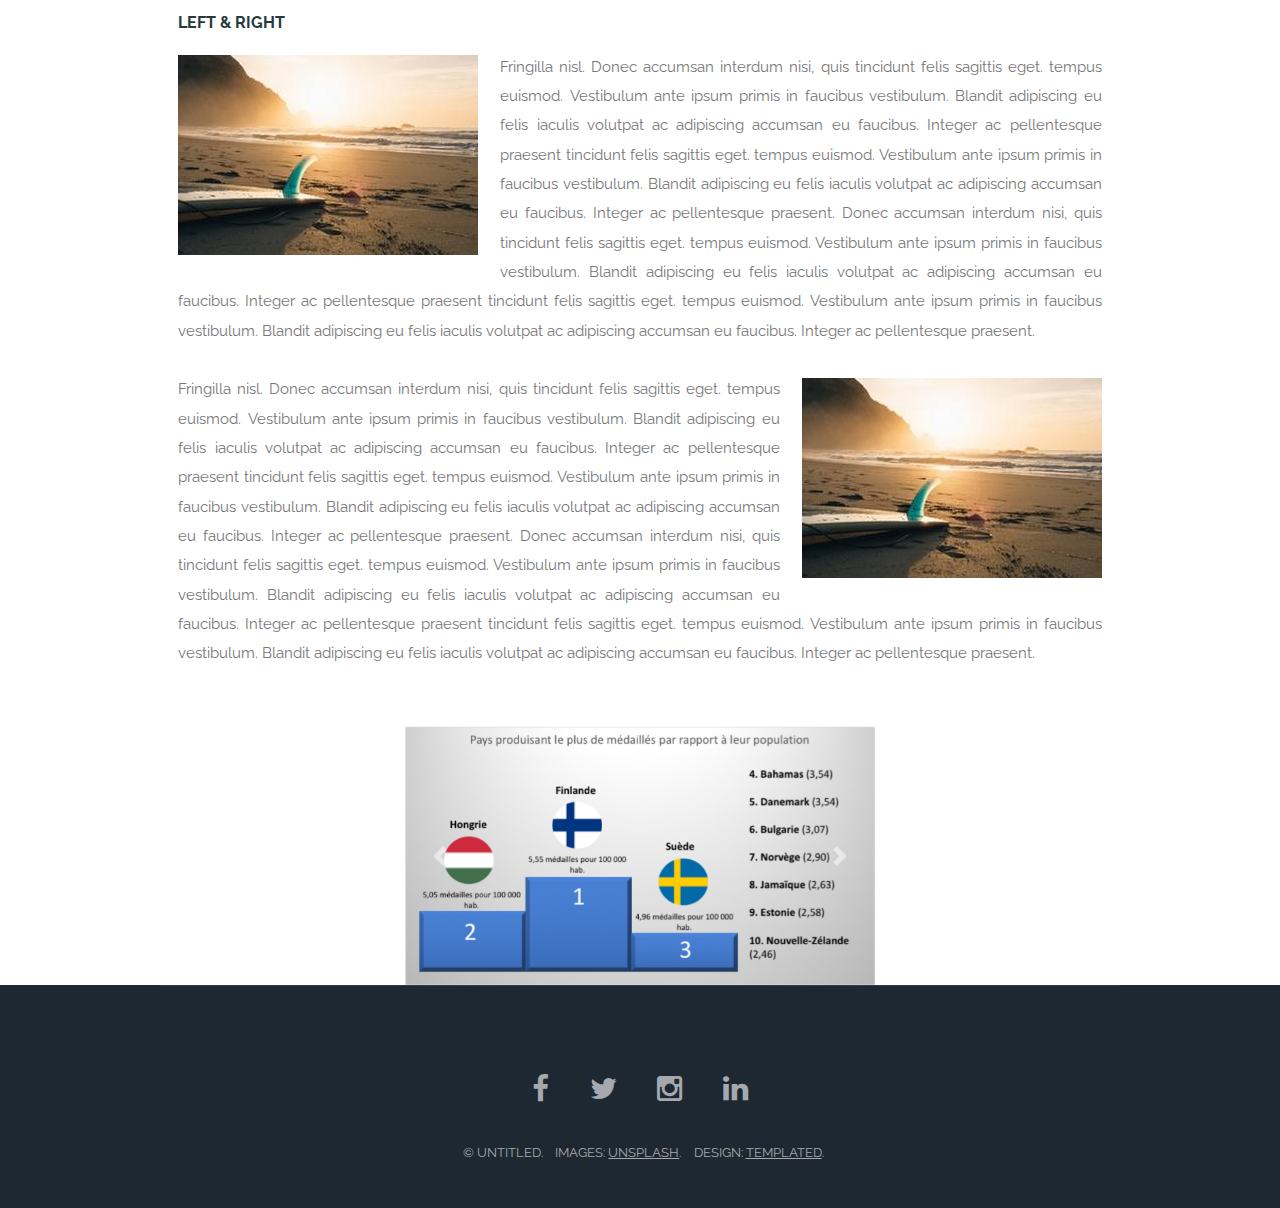
<file: Modele.html>
<!DOCTYPE HTML>
<!--
	Retrospect by TEMPLATED
	templated.co @templatedco
	Released for free under the Creative Commons Attribution 3.0 license (templated.co/license)
-->
<html>
	<head>
		<title>Les JO à la loupe</title>
		<meta charset="utf-8" />
		<meta name="viewport" content="width=device-width, initial-scale=1" />
		<!--[if lte IE 8]><script src="assets/js/ie/html5shiv.js"></script><![endif]-->
		<link rel="stylesheet" href="https://maxcdn.bootstrapcdn.com/bootstrap/4.0.0/css/bootstrap.min.css" integrity="sha384-Gn5384xqQ1aoWXA+058RXPxPg6fy4IWvTNh0E263XmFcJlSAwiGgFAW/dAiS6JXm" crossorigin="anonymous">
		<link rel="stylesheet" href="assets/css/main.css" />
		<!--[if lte IE 8]><link rel="stylesheet" href="assets/css/ie8.css" /><![endif]-->
		<!--[if lte IE 9]><link rel="stylesheet" href="assets/css/ie9.css" /><![endif]-->
	</head>
	<body>

		<!-- Header -->
			<header id="header" class="skel-layers-fixed">
				<h1><a href="index.html">Accueil</a></h1>
				<a href="#nav">Menu</a>
			</header>

		<!-- Nav -->
			<nav id="nav">
				<ul class="links">
					<li><a href="index.html">Accueil</a></li>
					<li><a href="Fact1.html">Plus fort à la maison ?</a></li>
					<li><a href="Fact2.html">La parité c'est pour quand ?</a></li>
					<li><a href="Fact3.html">WhosTheBest ?</a></li>
				</ul>
			</nav>

		<!-- Main -->
			<section id="main" class="wrapper">
				<div class="container">
					<header class="major special">
						<h2>Elements</h2>
						<p>Lorem ipsum dolor sit amet nullam id egestas urna aliquam</p>
					</header>

					<!-- Text -->
						<section>
							<h3>Text</h3>
							<p>This is <b>bold</b> and this is <strong>strong</strong>. This is <i>italic</i> and this is <em>emphasized</em>.
							This is <sup>superscript</sup> text and this is <sub>subscript</sub> text.
							This is <u>underlined</u> and this is code: <code>for (;;) { ... }</code>. Finally, <a href="#">this is a link</a>.</p>

							<hr />

							<header>
								<h3>Heading with a Subtitle</h3>
								<p>Lorem ipsum dolor sit amet nullam id egestas urna aliquam</p>
							</header>
							<p>Nunc lacinia ante nunc ac lobortis. Interdum adipiscing gravida odio porttitor sem non mi integer non faucibus ornare mi ut ante amet placerat aliquet. Volutpat eu sed ante lacinia sapien lorem accumsan varius montes viverra nibh in adipiscing blandit tempus accumsan.</p>
							<header>
								<h4>Heading with a Subtitle</h4>
								<p>Lorem ipsum dolor sit amet nullam id egestas urna aliquam</p>
							</header>
							<p>Nunc lacinia ante nunc ac lobortis. Interdum adipiscing gravida odio porttitor sem non mi integer non faucibus ornare mi ut ante amet placerat aliquet. Volutpat eu sed ante lacinia sapien lorem accumsan varius montes viverra nibh in adipiscing blandit tempus accumsan.</p>

							<hr />

							<h2>Heading Level 2</h2>
							<h3>Heading Level 3</h3>
							<h4>Heading Level 4</h4>
							<h5>Heading Level 5</h5>
							<h6>Heading Level 6</h6>

							<hr />

							<h4>Blockquote</h4>
							<blockquote>Fringilla nisl. Donec accumsan interdum nisi, quis tincidunt felis sagittis eget tempus euismod. Vestibulum ante ipsum primis in faucibus vestibulum. Blandit adipiscing eu felis iaculis volutpat ac adipiscing accumsan faucibus. Vestibulum ante ipsum primis in faucibus lorem ipsum dolor sit amet nullam adipiscing eu felis.</blockquote>

							<h4>Preformatted</h4>
							<pre><code>i = 0;

while (!deck.isInOrder()) {
print 'Iteration ' + i;
deck.shuffle();
i++;
}

print 'It took ' + i + ' iterations to sort the deck.';</code></pre>
						</section>

					<!-- Lists -->
						<section>
							<h3>Lists</h3>
							<div class="row">
								<div class="6u 12u$(xsmall)">

									<h4>Unordered</h4>
									<ul>
										<li>Dolor pulvinar etiam magna etiam.</li>
										<li>Sagittis adipiscing lorem eleifend.</li>
										<li>Felis enim feugiat dolore viverra.</li>
									</ul>

									<h4>Alternate</h4>
									<ul class="alt">
										<li>Dolor pulvinar etiam magna etiam.</li>
										<li>Sagittis adipiscing lorem eleifend.</li>
										<li>Felis enim feugiat dolore viverra.</li>
									</ul>

								</div>
								<div class="6u$ 12u$(xsmall)">

									<h4>Ordered</h4>
									<ol>
										<li>Dolor pulvinar etiam magna etiam.</li>
										<li>Etiam vel felis at lorem sed viverra.</li>
										<li>Felis enim feugiat dolore viverra.</li>
										<li>Dolor pulvinar etiam magna etiam.</li>
										<li>Etiam vel felis at lorem sed viverra.</li>
										<li>Felis enim feugiat dolore viverra.</li>
									</ol>

									<h4>Icons</h4>
									<ul class="icons">
										<li><a href="#" class="icon fa-twitter"><span class="label">Twitter</span></a></li>
										<li><a href="#" class="icon fa-facebook"><span class="label">Facebook</span></a></li>
										<li><a href="#" class="icon fa-instagram"><span class="label">Instagram</span></a></li>
										<li><a href="#" class="icon fa-github"><span class="label">Github</span></a></li>
										<li><a href="#" class="icon fa-dribbble"><span class="label">Dribbble</span></a></li>
										<li><a href="#" class="icon fa-tumblr"><span class="label">Tumblr</span></a></li>
									</ul>

								</div>
							</div>

							<h4>Actions</h4>
							<ul class="actions">
								<li><a href="#" class="button special">Special</a></li>
								<li><a href="#" class="button">Default</a></li>
								<li><a href="#" class="button alt">Alternate</a></li>
							</ul>
							<ul class="actions small">
								<li><a href="#" class="button special small">Small</a></li>
								<li><a href="#" class="button small">Small</a></li>
								<li><a href="#" class="button alt small">Small</a></li>
							</ul>
							<div class="row">
								<div class="3u 6u(small) 12u$(xsmall)">
									<ul class="actions vertical">
										<li><a href="#" class="button special">Vertical</a></li>
										<li><a href="#" class="button">Vertical</a></li>
										<li><a href="#" class="button alt">Vertical</a></li>
									</ul>
								</div>
								<div class="3u 6u$(small) 12u$(xsmall)">
									<ul class="actions vertical small">
										<li><a href="#" class="button special small">Small</a></li>
										<li><a href="#" class="button small">Small</a></li>
										<li><a href="#" class="button alt small">Small</a></li>
									</ul>
								</div>
								<div class="3u 6u(small) 12u$(xsmall)">
									<ul class="actions vertical">
										<li><a href="#" class="button special fit">Fit</a></li>
										<li><a href="#" class="button fit">Fit</a></li>
										<li><a href="#" class="button alt fit">Fit</a></li>
									</ul>
								</div>
								<div class="3u$ 6u$(small) 12u$(xsmall)">
									<ul class="actions vertical small">
										<li><a href="#" class="button special small fit">Small</a></li>
										<li><a href="#" class="button small fit">Small</a></li>
										<li><a href="#" class="button alt small fit">Small</a></li>
									</ul>
								</div>
							</div>
						</section>

					<!-- Table -->
						<section>
							<h3>Table</h3>
							<h4>Default</h4>
							<div class="table-wrapper">
								<table>
									<thead>
										<tr>
											<th>Name</th>
											<th>Description</th>
											<th>Price</th>
										</tr>
									</thead>
									<tbody>
										<tr>
											<td>Item 1</td>
											<td>Ante turpis integer aliquet porttitor.</td>
											<td>29.99</td>
										</tr>
										<tr>
											<td>Item 2</td>
											<td>Vis ac commodo adipiscing arcu aliquet.</td>
											<td>19.99</td>
										</tr>
										<tr>
											<td>Item 3</td>
											<td> Morbi faucibus arcu accumsan lorem.</td>
											<td>29.99</td>
										</tr>
										<tr>
											<td>Item 4</td>
											<td>Vitae integer tempus condimentum.</td>
											<td>19.99</td>
										</tr>
										<tr>
											<td>Item 5</td>
											<td>Ante turpis integer aliquet porttitor.</td>
											<td>29.99</td>
										</tr>
									</tbody>
									<tfoot>
										<tr>
											<td colspan="2"></td>
											<td>100.00</td>
										</tr>
									</tfoot>
								</table>
							</div>
							<h4>Alternate</h4>
							<div class="table-wrapper">
								<table class="alt">
									<thead>
										<tr>
											<th>Name</th>
											<th>Description</th>
											<th>Price</th>
										</tr>
									</thead>
									<tbody>
										<tr>
											<td>Item 1</td>
											<td>Ante turpis integer aliquet porttitor.</td>
											<td>29.99</td>
										</tr>
										<tr>
											<td>Item 2</td>
											<td>Vis ac commodo adipiscing arcu aliquet.</td>
											<td>19.99</td>
										</tr>
										<tr>
											<td>Item 3</td>
											<td> Morbi faucibus arcu accumsan lorem.</td>
											<td>29.99</td>
										</tr>
										<tr>
											<td>Item 4</td>
											<td>Vitae integer tempus condimentum.</td>
											<td>19.99</td>
										</tr>
										<tr>
											<td>Item 5</td>
											<td>Ante turpis integer aliquet porttitor.</td>
											<td>29.99</td>
										</tr>
									</tbody>
									<tfoot>
										<tr>
											<td colspan="2"></td>
											<td>100.00</td>
										</tr>
									</tfoot>
								</table>
							</div>
						</section>

					<!-- Buttons -->
						<section>
							<h3>Buttons</h3>
							<ul class="actions">
								<li><a href="#" class="button special">Special</a></li>
								<li><a href="#" class="button">Default</a></li>
								<li><a href="#" class="button alt">Alternate</a></li>
							</ul>
							<ul class="actions">
								<li><a href="#" class="button special big">Big</a></li>
								<li><a href="#" class="button">Default</a></li>
								<li><a href="#" class="button alt small">Small</a></li>
							</ul>
							<div class="row">
								<div class="6u 12u$(xsmall)">
									<ul class="actions fit">
										<li><a href="#" class="button fit">Fit</a></li>
										<li><a href="#" class="button alt fit">Fit</a></li>
									</ul>
								</div>
								<div class="6u$ 12u$(xsmall)">
									<ul class="actions fit small">
										<li><a href="#" class="button fit small">Fit + Small</a></li>
										<li><a href="#" class="button alt fit small">Fit + Small</a></li>
									</ul>
								</div>
							</div>
							<ul class="actions">
								<li><a href="#" class="button special icon arrow-left-download">Icon</a></li>
								<li><a href="#" class="button icon fa-download">Icon</a></li>
								<li><a href="#" class="button alt icon fa-download">Icon</a></li>
							</ul>
							<ul class="actions">
								<li><span class="button special disabled">Special</span></li>
								<li><span class="button disabled">Default</span></li>
								<li><span class="button alt disabled">Alternate</span></li>
							</ul>
						</section>

					<!-- Form -->
						<section>
							<h3>Form</h3>
							<form method="post" action="#">
								<div class="row uniform 50%">
									<div class="6u 12u$(xsmall)">
										<input type="text" name="name" id="name" value="" placeholder="Name" />
									</div>
									<div class="6u$ 12u$(xsmall)">
										<input type="email" name="email" id="email" value="" placeholder="Email" />
									</div>
									<div class="12u$">
										<div class="select-wrapper">
											<select name="category" id="category">
												<option value="">- Category -</option>
												<option value="1">Manufacturing</option>
												<option value="1">Shipping</option>
												<option value="1">Administration</option>
												<option value="1">Human Resources</option>
											</select>
										</div>
									</div>
									<div class="4u 12u$(xsmall)">
										<input type="radio" id="priority-low" name="priority" checked>
										<label for="priority-low">Low Priority</label>
									</div>
									<div class="4u 12u$(xsmall)">
										<input type="radio" id="priority-normal" name="priority">
										<label for="priority-normal">Normal Priority</label>
									</div>
									<div class="4u$ 12u$(xsmall)">
										<input type="radio" id="priority-high" name="priority">
										<label for="priority-high">High Priority</label>
									</div>
									<div class="6u 12u$(small)">
										<input type="checkbox" id="copy" name="copy">
										<label for="copy">Email me a copy of this message</label>
									</div>
									<div class="6u$ 12u$(small)">
										<input type="checkbox" id="human" name="human" checked>
										<label for="human">I am a human and not a robot</label>
									</div>
									<div class="12u$">
										<textarea name="message" id="message" placeholder="Enter your message" rows="6"></textarea>
									</div>
									<div class="12u$">
										<ul class="actions">
											<li><input type="submit" value="Send Message" class="special" /></li>
											<li><input type="reset" value="Reset" /></li>
										</ul>
									</div>
								</div>
							</form>
						</section>

					<!-- Image -->
						<section>
							<h3>Image</h3>
							<h4>Fit</h4>
							<div class="box alt">
								<div class="row 50% uniform">
									<div class="12u$"><span class="image fit"><img src="images/pic11.jpg" alt="" /></span></div>
									<div class="4u"><span class="image fit"><img src="images/pic03.jpg" alt="" /></span></div>
									<div class="4u"><span class="image fit"><img src="images/pic04.jpg" alt="" /></span></div>
									<div class="4u$"><span class="image fit"><img src="images/pic05.jpg" alt="" /></span></div>
									<div class="4u"><span class="image fit"><img src="images/pic05.jpg" alt="" /></span></div>
									<div class="4u"><span class="image fit"><img src="images/pic03.jpg" alt="" /></span></div>
									<div class="4u$"><span class="image fit"><img src="images/pic04.jpg" alt="" /></span></div>
									<div class="4u"><span class="image fit"><img src="images/pic04.jpg" alt="" /></span></div>
									<div class="4u"><span class="image fit"><img src="images/pic05.jpg" alt="" /></span></div>
									<div class="4u$"><span class="image fit"><img src="images/pic03.jpg" alt="" /></span></div>
								</div>
							</div>

							<h4>Left &amp; Right</h4>
							<p><span class="image left"><img src="images/pic06.jpg" alt="" /></span>Fringilla nisl. Donec accumsan interdum nisi, quis tincidunt felis sagittis eget. tempus euismod. Vestibulum ante ipsum primis in faucibus vestibulum. Blandit adipiscing eu felis iaculis volutpat ac adipiscing accumsan eu faucibus. Integer ac pellentesque praesent tincidunt felis sagittis eget. tempus euismod. Vestibulum ante ipsum primis in faucibus vestibulum. Blandit adipiscing eu felis iaculis volutpat ac adipiscing accumsan eu faucibus. Integer ac pellentesque praesent. Donec accumsan interdum nisi, quis tincidunt felis sagittis eget. tempus euismod. Vestibulum ante ipsum primis in faucibus vestibulum. Blandit adipiscing eu felis iaculis volutpat ac adipiscing accumsan eu faucibus. Integer ac pellentesque praesent tincidunt felis sagittis eget. tempus euismod. Vestibulum ante ipsum primis in faucibus vestibulum. Blandit adipiscing eu felis iaculis volutpat ac adipiscing accumsan eu faucibus. Integer ac pellentesque praesent.</p>
							<p><span class="image right"><img src="images/pic06.jpg" alt="" /></span>Fringilla nisl. Donec accumsan interdum nisi, quis tincidunt felis sagittis eget. tempus euismod. Vestibulum ante ipsum primis in faucibus vestibulum. Blandit adipiscing eu felis iaculis volutpat ac adipiscing accumsan eu faucibus. Integer ac pellentesque praesent tincidunt felis sagittis eget. tempus euismod. Vestibulum ante ipsum primis in faucibus vestibulum. Blandit adipiscing eu felis iaculis volutpat ac adipiscing accumsan eu faucibus. Integer ac pellentesque praesent. Donec accumsan interdum nisi, quis tincidunt felis sagittis eget. tempus euismod. Vestibulum ante ipsum primis in faucibus vestibulum. Blandit adipiscing eu felis iaculis volutpat ac adipiscing accumsan eu faucibus. Integer ac pellentesque praesent tincidunt felis sagittis eget. tempus euismod. Vestibulum ante ipsum primis in faucibus vestibulum. Blandit adipiscing eu felis iaculis volutpat ac adipiscing accumsan eu faucibus. Integer ac pellentesque praesent.</p>
						</section>

				</div>
			</section>
		<!-- Carrousel -->		
			<div class="container" style="width: 500px;">
				<div id="mycarousel" class="carousel slide" data-ride="carousel">
					<div class="carousel-inner">
						<div class="carousel-item active">
							<img class="d-block w-100" src="images/c1.png" style="width:500px" alt="First slide">
						</div>
						<div class="carousel-item">
							<img class="d-block w-100" src="images/c1.png" style="width:500px" alt="First slide">
						</div>
						<div class="carousel-item">
							<img class="d-block w-100" src="images/c1.png" style="width:500px" alt="First slide">
						</div>
					</div>
						<a class="carousel-control-prev" href="#mycarousel" role="button" data-slide="prev">
							<span class="carousel-control-prev-icon" aria-hidden="true"></span>
							<span class="sr-only">Précédent</span>
						</a>
						<a class="carousel-control-next" href="#mycarousel" role="button" data-slide="next">
							<span class="carousel-control-next-icon" aria-hidden="true"></span>
							<span class="sr-only">Next</span>
						</a>
				</div>
			</div>
		
		

		<!-- Footer -->
			<footer id="footer">
				<div class="inner">
					<ul class="icons">
						<li><a href="#" class="icon fa-facebook">
							<span class="label">Facebook</span>
						</a></li>
						<li><a href="#" class="icon fa-twitter">
							<span class="label">Twitter</span>
						</a></li>
						<li><a href="#" class="icon fa-instagram">
							<span class="label">Instagram</span>
						</a></li>
						<li><a href="#" class="icon fa-linkedin">
							<span class="label">LinkedIn</span>
						</a></li>
					</ul>
					<ul class="copyright">
						<li>&copy; Untitled.</li>
						<li>Images: <a href="http://unsplash.com">Unsplash</a>.</li>
						<li>Design: <a href="http://templated.co">TEMPLATED</a>.</li>
					</ul>
				</div>
			</footer>

		<!-- Scripts -->
			<script src="assets/js/jquery.min.js"></script>
			<script src="https://ajax.googleapis.com/ajax/libs/jquery/3.3.1/jquery.min.js"></script>
			<script src="assets/js/skel.min.js"></script>
			<script src="assets/js/util.js"></script>
			<!--[if lte IE 8]><script src="assets/js/ie/respond.min.js"></script><![endif]-->
			<script src="assets/js/main.js"></script>
			<script src="https://code.jquery.com/jquery-3.2.1.slim.min.js" integrity="sha384-KJ3o2DKtIkvYIK3UENzmM7KCkRr/rE9/Qpg6aAZGJwFDMVNA/GpGFF93hXpG5KkN" crossorigin="anonymous"></script>
			<script src="https://cdnjs.cloudflare.com/ajax/libs/popper.js/1.12.9/umd/popper.min.js" integrity="sha384-ApNbgh9B+Y1QKtv3Rn7W3mgPxhU9K/ScQsAP7hUibX39j7fakFPskvXusvfa0b4Q" crossorigin="anonymous"></script>
			<script src="https://maxcdn.bootstrapcdn.com/bootstrap/4.0.0/js/bootstrap.min.js" integrity="sha384-JZR6Spejh4U02d8jOt6vLEHfe/JQGiRRSQQxSfFWpi1MquVdAyjUar5+76PVCmYl" crossorigin="anonymous"></script>


	</body>
</html>
</file>
<file: assets/css/ie9.css>
/*
	Retrospect by TEMPLATED
	templated.co @templatedco
	Released for free under the Creative Commons Attribution 3.0 license (templated.co/license)
*/

/* Feature */

	.feature .image {
		width: 48%;
		float: left;
	}

	.feature .content {
		width: 52%;
		float: left;
	}

	.feature:after {
		content: '';
		display: block;
		clear: both;
	}
</file>
<file: assets/css/main.css>
@charset "UTF-8";
@import url(font-awesome.min.css);
@import url("https://fonts.googleapis.com/css?family=Raleway:400,500,700");

/*
	Retrospect by TEMPLATED
	templated.co @templatedco
	Released for free under the Creative Commons Attribution 3.0 license (templated.co/license)
*/

/* Reset */

	html, body, div, span, applet, object, iframe, h1, h2, h3, h4, h5, h6, p, blockquote, pre, a, abbr, acronym, address, big, cite, code, del, dfn, em, img, ins, kbd, q, s, samp, small, strike, strong, sub, sup, tt, var, b, u, i, center, dl, dt, dd, ol, ul, li, fieldset, form, label, legend, table, caption, tbody, tfoot, thead, tr, th, td, article, aside, canvas, details, embed, figure, figcaption, footer, header, hgroup, menu, nav, output, ruby, section, summary, time, mark, audio, video {
		margin: 0;
		padding: 0;
		border: 0;
		font-size: 100%;
		font: inherit;
		vertical-align: baseline;
	}

	article, aside, details, figcaption, figure, footer, header, hgroup, menu, nav, section {
		display: block;
	}

	body {
		line-height: 1;
	}

	ol, ul {
		list-style: none;
	}

	blockquote, q {
		quotes: none;
	}

	blockquote:before, blockquote:after, q:before, q:after {
		content: '';
		content: none;
	}

	table {
		border-collapse: collapse;
		border-spacing: 0;
	}

	body {
		-webkit-text-size-adjust: none;
	}

/* Box Model */

	*, *:before, *:after {
		-moz-box-sizing: border-box;
		-webkit-box-sizing: border-box;
		box-sizing: border-box;
	}

/* Containers */

	.container {
		margin-left: auto;
		margin-right: auto;
	}

	.container.\31 25\25 {
		width: 100%;
		max-width: 100em;
		min-width: 80em;
	}

	.container.\37 5\25 {
		width: 60em;
	}

	.container.\35 0\25 {
		width: 40em;
	}

	.container.\32 5\25 {
		width: 20em;
	}

	.container {
		width: 80em;
	}

	@media screen and (max-width: 1680px) {

		.container.\31 25\25 {
			width: 100%;
			max-width: 100em;
			min-width: 80em;
		}

		.container.\37 5\25 {
			width: 60em;
		}

		.container.\35 0\25 {
			width: 40em;
		}

		.container.\32 5\25 {
			width: 20em;
		}

		.container {
			width: 80em;
		}

	}

	@media screen and (max-width: 1280px) {

		.container.\31 25\25 {
			width: 100%;
			max-width: 81.25em;
			min-width: 65em;
		}

		.container.\37 5\25 {
			width: 48.75em;
		}

		.container.\35 0\25 {
			width: 32.5em;
		}

		.container.\32 5\25 {
			width: 16.25em;
		}

		.container {
			width: 65em;
		}

	}

	@media screen and (max-width: 980px) {

		.container.\31 25\25 {
			width: 100%;
			max-width: 112.5%;
			min-width: 90%;
		}

		.container.\37 5\25 {
			width: 67.5%;
		}

		.container.\35 0\25 {
			width: 45%;
		}

		.container.\32 5\25 {
			width: 22.5%;
		}

		.container {
			width: 90% !important;
		}

	}

	@media screen and (max-width: 736px) {

		.container.\31 25\25 {
			width: 100%;
			max-width: 112.5%;
			min-width: 90%;
		}

		.container.\37 5\25 {
			width: 67.5%;
		}

		.container.\35 0\25 {
			width: 45%;
		}

		.container.\32 5\25 {
			width: 22.5%;
		}

		.container {
			width: 90% !important;
		}

	}

	@media screen and (max-width: 480px) {

		.container.\31 25\25 {
			width: 100%;
			max-width: 112.5%;
			min-width: 90%;
		}

		.container.\37 5\25 {
			width: 67.5%;
		}

		.container.\35 0\25 {
			width: 45%;
		}

		.container.\32 5\25 {
			width: 22.5%;
		}

		.container {
			width: 90% !important;
		}

	}

/* Grid */

	.row {
		border-bottom: solid 1px transparent;
		-moz-box-sizing: border-box;
		-webkit-box-sizing: border-box;
		box-sizing: border-box;
	}

	.row > * {
		float: left;
		-moz-box-sizing: border-box;
		-webkit-box-sizing: border-box;
		box-sizing: border-box;
	}

	.row:after, .row:before {
		content: '';
		display: block;
		clear: both;
		height: 0;
	}

	.row.uniform > * > :first-child {
		margin-top: 0;
	}

	.row.uniform > * > :last-child {
		margin-bottom: 0;
	}

	.row.\30 \25 > * {
		padding: 0 0 0 0em;
	}

	.row.\30 \25 {
		margin: 0 0 -1px 0em;
	}

	.row.uniform.\30 \25 > * {
		padding: 0em 0 0 0em;
	}

	.row.uniform.\30 \25 {
		margin: 0em 0 -1px 0em;
	}

	.row > * {
		padding: 0 0 0 2em;
	}

	.row {
		margin: 0 0 -1px -2em;
	}

	.row.uniform > * {
		padding: 2em 0 0 2em;
	}

	.row.uniform {
		margin: -2em 0 -1px -2em;
	}

	.row.\32 00\25 > * {
		padding: 0 0 0 4em;
	}

	.row.\32 00\25 {
		margin: 0 0 -1px -4em;
	}

	.row.uniform.\32 00\25 > * {
		padding: 4em 0 0 4em;
	}

	.row.uniform.\32 00\25 {
		margin: -4em 0 -1px -4em;
	}

	.row.\31 50\25 > * {
		padding: 0 0 0 3em;
	}

	.row.\31 50\25 {
		margin: 0 0 -1px -3em;
	}

	.row.uniform.\31 50\25 > * {
		padding: 3em 0 0 3em;
	}

	.row.uniform.\31 50\25 {
		margin: -3em 0 -1px -3em;
	}

	.row.\35 0\25 > * {
		padding: 0 0 0 1em;
	}

	.row.\35 0\25 {
		margin: 0 0 -1px -1em;
	}

	.row.uniform.\35 0\25 > * {
		padding: 1em 0 0 1em;
	}

	.row.uniform.\35 0\25 {
		margin: -1em 0 -1px -1em;
	}

	.row.\32 5\25 > * {
		padding: 0 0 0 0.5em;
	}

	.row.\32 5\25 {
		margin: 0 0 -1px -0.5em;
	}

	.row.uniform.\32 5\25 > * {
		padding: 0.5em 0 0 0.5em;
	}

	.row.uniform.\32 5\25 {
		margin: -0.5em 0 -1px -0.5em;
	}

	.\31 2u, .\31 2u\24 {
		width: 100%;
		clear: none;
		margin-left: 0;
	}

	.\31 1u, .\31 1u\24 {
		width: 91.6666666667%;
		clear: none;
		margin-left: 0;
	}

	.\31 0u, .\31 0u\24 {
		width: 83.3333333333%;
		clear: none;
		margin-left: 0;
	}

	.\39 u, .\39 u\24 {
		width: 75%;
		clear: none;
		margin-left: 0;
	}

	.\38 u, .\38 u\24 {
		width: 66.6666666667%;
		clear: none;
		margin-left: 0;
	}

	.\37 u, .\37 u\24 {
		width: 58.3333333333%;
		clear: none;
		margin-left: 0;
	}

	.\36 u, .\36 u\24 {
		width: 50%;
		clear: none;
		margin-left: 0;
	}

	.\35 u, .\35 u\24 {
		width: 41.6666666667%;
		clear: none;
		margin-left: 0;
	}

	.\34 u, .\34 u\24 {
		width: 33.3333333333%;
		clear: none;
		margin-left: 0;
	}

	.\33 u, .\33 u\24 {
		width: 25%;
		clear: none;
		margin-left: 0;
	}

	.\32 u, .\32 u\24 {
		width: 16.6666666667%;
		clear: none;
		margin-left: 0;
	}

	.\31 u, .\31 u\24 {
		width: 8.3333333333%;
		clear: none;
		margin-left: 0;
	}

	.\31 2u\24 + *,
	.\31 1u\24 + *,
	.\31 0u\24 + *,
	.\39 u\24 + *,
	.\38 u\24 + *,
	.\37 u\24 + *,
	.\36 u\24 + *,
	.\35 u\24 + *,
	.\34 u\24 + *,
	.\33 u\24 + *,
	.\32 u\24 + *,
	.\31 u\24 + * {
		clear: left;
	}

	.\-11u {
		margin-left: 91.66667%;
	}

	.\-10u {
		margin-left: 83.33333%;
	}

	.\-9u {
		margin-left: 75%;
	}

	.\-8u {
		margin-left: 66.66667%;
	}

	.\-7u {
		margin-left: 58.33333%;
	}

	.\-6u {
		margin-left: 50%;
	}

	.\-5u {
		margin-left: 41.66667%;
	}

	.\-4u {
		margin-left: 33.33333%;
	}

	.\-3u {
		margin-left: 25%;
	}

	.\-2u {
		margin-left: 16.66667%;
	}

	.\-1u {
		margin-left: 8.33333%;
	}

	@media screen and (max-width: 1680px) {

		.row > * {
			padding: 0 0 0 2em;
		}

		.row {
			margin: 0 0 -1px -2em;
		}

		.row.uniform > * {
			padding: 2em 0 0 2em;
		}

		.row.uniform {
			margin: -2em 0 -1px -2em;
		}

		.row.\32 00\25 > * {
			padding: 0 0 0 4em;
		}

		.row.\32 00\25 {
			margin: 0 0 -1px -4em;
		}

		.row.uniform.\32 00\25 > * {
			padding: 4em 0 0 4em;
		}

		.row.uniform.\32 00\25 {
			margin: -4em 0 -1px -4em;
		}

		.row.\31 50\25 > * {
			padding: 0 0 0 3em;
		}

		.row.\31 50\25 {
			margin: 0 0 -1px -3em;
		}

		.row.uniform.\31 50\25 > * {
			padding: 3em 0 0 3em;
		}

		.row.uniform.\31 50\25 {
			margin: -3em 0 -1px -3em;
		}

		.row.\35 0\25 > * {
			padding: 0 0 0 1em;
		}

		.row.\35 0\25 {
			margin: 0 0 -1px -1em;
		}

		.row.uniform.\35 0\25 > * {
			padding: 1em 0 0 1em;
		}

		.row.uniform.\35 0\25 {
			margin: -1em 0 -1px -1em;
		}

		.row.\32 5\25 > * {
			padding: 0 0 0 0.5em;
		}

		.row.\32 5\25 {
			margin: 0 0 -1px -0.5em;
		}

		.row.uniform.\32 5\25 > * {
			padding: 0.5em 0 0 0.5em;
		}

		.row.uniform.\32 5\25 {
			margin: -0.5em 0 -1px -0.5em;
		}

		.\31 2u\28xlarge\29, .\31 2u\24\28xlarge\29 {
			width: 100%;
			clear: none;
			margin-left: 0;
		}

		.\31 1u\28xlarge\29, .\31 1u\24\28xlarge\29 {
			width: 91.6666666667%;
			clear: none;
			margin-left: 0;
		}

		.\31 0u\28xlarge\29, .\31 0u\24\28xlarge\29 {
			width: 83.3333333333%;
			clear: none;
			margin-left: 0;
		}

		.\39 u\28xlarge\29, .\39 u\24\28xlarge\29 {
			width: 75%;
			clear: none;
			margin-left: 0;
		}

		.\38 u\28xlarge\29, .\38 u\24\28xlarge\29 {
			width: 66.6666666667%;
			clear: none;
			margin-left: 0;
		}

		.\37 u\28xlarge\29, .\37 u\24\28xlarge\29 {
			width: 58.3333333333%;
			clear: none;
			margin-left: 0;
		}

		.\36 u\28xlarge\29, .\36 u\24\28xlarge\29 {
			width: 50%;
			clear: none;
			margin-left: 0;
		}

		.\35 u\28xlarge\29, .\35 u\24\28xlarge\29 {
			width: 41.6666666667%;
			clear: none;
			margin-left: 0;
		}

		.\34 u\28xlarge\29, .\34 u\24\28xlarge\29 {
			width: 33.3333333333%;
			clear: none;
			margin-left: 0;
		}

		.\33 u\28xlarge\29, .\33 u\24\28xlarge\29 {
			width: 25%;
			clear: none;
			margin-left: 0;
		}

		.\32 u\28xlarge\29, .\32 u\24\28xlarge\29 {
			width: 16.6666666667%;
			clear: none;
			margin-left: 0;
		}

		.\31 u\28xlarge\29, .\31 u\24\28xlarge\29 {
			width: 8.3333333333%;
			clear: none;
			margin-left: 0;
		}

		.\31 2u\24\28xlarge\29 + *,
		.\31 1u\24\28xlarge\29 + *,
		.\31 0u\24\28xlarge\29 + *,
		.\39 u\24\28xlarge\29 + *,
		.\38 u\24\28xlarge\29 + *,
		.\37 u\24\28xlarge\29 + *,
		.\36 u\24\28xlarge\29 + *,
		.\35 u\24\28xlarge\29 + *,
		.\34 u\24\28xlarge\29 + *,
		.\33 u\24\28xlarge\29 + *,
		.\32 u\24\28xlarge\29 + *,
		.\31 u\24\28xlarge\29 + * {
			clear: left;
		}

		.\-11u\28xlarge\29 {
			margin-left: 91.66667%;
		}

		.\-10u\28xlarge\29 {
			margin-left: 83.33333%;
		}

		.\-9u\28xlarge\29 {
			margin-left: 75%;
		}

		.\-8u\28xlarge\29 {
			margin-left: 66.66667%;
		}

		.\-7u\28xlarge\29 {
			margin-left: 58.33333%;
		}

		.\-6u\28xlarge\29 {
			margin-left: 50%;
		}

		.\-5u\28xlarge\29 {
			margin-left: 41.66667%;
		}

		.\-4u\28xlarge\29 {
			margin-left: 33.33333%;
		}

		.\-3u\28xlarge\29 {
			margin-left: 25%;
		}

		.\-2u\28xlarge\29 {
			margin-left: 16.66667%;
		}

		.\-1u\28xlarge\29 {
			margin-left: 8.33333%;
		}

	}

	@media screen and (max-width: 1280px) {

		.row > * {
			padding: 0 0 0 1.5em;
		}

		.row {
			margin: 0 0 -1px -1.5em;
		}

		.row.uniform > * {
			padding: 1.5em 0 0 1.5em;
		}

		.row.uniform {
			margin: -1.5em 0 -1px -1.5em;
		}

		.row.\32 00\25 > * {
			padding: 0 0 0 3em;
		}

		.row.\32 00\25 {
			margin: 0 0 -1px -3em;
		}

		.row.uniform.\32 00\25 > * {
			padding: 3em 0 0 3em;
		}

		.row.uniform.\32 00\25 {
			margin: -3em 0 -1px -3em;
		}

		.row.\31 50\25 > * {
			padding: 0 0 0 2.25em;
		}

		.row.\31 50\25 {
			margin: 0 0 -1px -2.25em;
		}

		.row.uniform.\31 50\25 > * {
			padding: 2.25em 0 0 2.25em;
		}

		.row.uniform.\31 50\25 {
			margin: -2.25em 0 -1px -2.25em;
		}

		.row.\35 0\25 > * {
			padding: 0 0 0 0.75em;
		}

		.row.\35 0\25 {
			margin: 0 0 -1px -0.75em;
		}

		.row.uniform.\35 0\25 > * {
			padding: 0.75em 0 0 0.75em;
		}

		.row.uniform.\35 0\25 {
			margin: -0.75em 0 -1px -0.75em;
		}

		.row.\32 5\25 > * {
			padding: 0 0 0 0.375em;
		}

		.row.\32 5\25 {
			margin: 0 0 -1px -0.375em;
		}

		.row.uniform.\32 5\25 > * {
			padding: 0.375em 0 0 0.375em;
		}

		.row.uniform.\32 5\25 {
			margin: -0.375em 0 -1px -0.375em;
		}

		.\31 2u\28large\29, .\31 2u\24\28large\29 {
			width: 100%;
			clear: none;
			margin-left: 0;
		}

		.\31 1u\28large\29, .\31 1u\24\28large\29 {
			width: 91.6666666667%;
			clear: none;
			margin-left: 0;
		}

		.\31 0u\28large\29, .\31 0u\24\28large\29 {
			width: 83.3333333333%;
			clear: none;
			margin-left: 0;
		}

		.\39 u\28large\29, .\39 u\24\28large\29 {
			width: 75%;
			clear: none;
			margin-left: 0;
		}

		.\38 u\28large\29, .\38 u\24\28large\29 {
			width: 66.6666666667%;
			clear: none;
			margin-left: 0;
		}

		.\37 u\28large\29, .\37 u\24\28large\29 {
			width: 58.3333333333%;
			clear: none;
			margin-left: 0;
		}

		.\36 u\28large\29, .\36 u\24\28large\29 {
			width: 50%;
			clear: none;
			margin-left: 0;
		}

		.\35 u\28large\29, .\35 u\24\28large\29 {
			width: 41.6666666667%;
			clear: none;
			margin-left: 0;
		}

		.\34 u\28large\29, .\34 u\24\28large\29 {
			width: 33.3333333333%;
			clear: none;
			margin-left: 0;
		}

		.\33 u\28large\29, .\33 u\24\28large\29 {
			width: 25%;
			clear: none;
			margin-left: 0;
		}

		.\32 u\28large\29, .\32 u\24\28large\29 {
			width: 16.6666666667%;
			clear: none;
			margin-left: 0;
		}

		.\31 u\28large\29, .\31 u\24\28large\29 {
			width: 8.3333333333%;
			clear: none;
			margin-left: 0;
		}

		.\31 2u\24\28large\29 + *,
		.\31 1u\24\28large\29 + *,
		.\31 0u\24\28large\29 + *,
		.\39 u\24\28large\29 + *,
		.\38 u\24\28large\29 + *,
		.\37 u\24\28large\29 + *,
		.\36 u\24\28large\29 + *,
		.\35 u\24\28large\29 + *,
		.\34 u\24\28large\29 + *,
		.\33 u\24\28large\29 + *,
		.\32 u\24\28large\29 + *,
		.\31 u\24\28large\29 + * {
			clear: left;
		}

		.\-11u\28large\29 {
			margin-left: 91.66667%;
		}

		.\-10u\28large\29 {
			margin-left: 83.33333%;
		}

		.\-9u\28large\29 {
			margin-left: 75%;
		}

		.\-8u\28large\29 {
			margin-left: 66.66667%;
		}

		.\-7u\28large\29 {
			margin-left: 58.33333%;
		}

		.\-6u\28large\29 {
			margin-left: 50%;
		}

		.\-5u\28large\29 {
			margin-left: 41.66667%;
		}

		.\-4u\28large\29 {
			margin-left: 33.33333%;
		}

		.\-3u\28large\29 {
			margin-left: 25%;
		}

		.\-2u\28large\29 {
			margin-left: 16.66667%;
		}

		.\-1u\28large\29 {
			margin-left: 8.33333%;
		}

	}

	@media screen and (max-width: 980px) {

		.row > * {
			padding: 0 0 0 1.5em;
		}

		.row {
			margin: 0 0 -1px -1.5em;
		}

		.row.uniform > * {
			padding: 1.5em 0 0 1.5em;
		}

		.row.uniform {
			margin: -1.5em 0 -1px -1.5em;
		}

		.row.\32 00\25 > * {
			padding: 0 0 0 3em;
		}

		.row.\32 00\25 {
			margin: 0 0 -1px -3em;
		}

		.row.uniform.\32 00\25 > * {
			padding: 3em 0 0 3em;
		}

		.row.uniform.\32 00\25 {
			margin: -3em 0 -1px -3em;
		}

		.row.\31 50\25 > * {
			padding: 0 0 0 2.25em;
		}

		.row.\31 50\25 {
			margin: 0 0 -1px -2.25em;
		}

		.row.uniform.\31 50\25 > * {
			padding: 2.25em 0 0 2.25em;
		}

		.row.uniform.\31 50\25 {
			margin: -2.25em 0 -1px -2.25em;
		}

		.row.\35 0\25 > * {
			padding: 0 0 0 0.75em;
		}

		.row.\35 0\25 {
			margin: 0 0 -1px -0.75em;
		}

		.row.uniform.\35 0\25 > * {
			padding: 0.75em 0 0 0.75em;
		}

		.row.uniform.\35 0\25 {
			margin: -0.75em 0 -1px -0.75em;
		}

		.row.\32 5\25 > * {
			padding: 0 0 0 0.375em;
		}

		.row.\32 5\25 {
			margin: 0 0 -1px -0.375em;
		}

		.row.uniform.\32 5\25 > * {
			padding: 0.375em 0 0 0.375em;
		}

		.row.uniform.\32 5\25 {
			margin: -0.375em 0 -1px -0.375em;
		}

		.\31 2u\28medium\29, .\31 2u\24\28medium\29 {
			width: 100%;
			clear: none;
			margin-left: 0;
		}

		.\31 1u\28medium\29, .\31 1u\24\28medium\29 {
			width: 91.6666666667%;
			clear: none;
			margin-left: 0;
		}

		.\31 0u\28medium\29, .\31 0u\24\28medium\29 {
			width: 83.3333333333%;
			clear: none;
			margin-left: 0;
		}

		.\39 u\28medium\29, .\39 u\24\28medium\29 {
			width: 75%;
			clear: none;
			margin-left: 0;
		}

		.\38 u\28medium\29, .\38 u\24\28medium\29 {
			width: 66.6666666667%;
			clear: none;
			margin-left: 0;
		}

		.\37 u\28medium\29, .\37 u\24\28medium\29 {
			width: 58.3333333333%;
			clear: none;
			margin-left: 0;
		}

		.\36 u\28medium\29, .\36 u\24\28medium\29 {
			width: 50%;
			clear: none;
			margin-left: 0;
		}

		.\35 u\28medium\29, .\35 u\24\28medium\29 {
			width: 41.6666666667%;
			clear: none;
			margin-left: 0;
		}

		.\34 u\28medium\29, .\34 u\24\28medium\29 {
			width: 33.3333333333%;
			clear: none;
			margin-left: 0;
		}

		.\33 u\28medium\29, .\33 u\24\28medium\29 {
			width: 25%;
			clear: none;
			margin-left: 0;
		}

		.\32 u\28medium\29, .\32 u\24\28medium\29 {
			width: 16.6666666667%;
			clear: none;
			margin-left: 0;
		}

		.\31 u\28medium\29, .\31 u\24\28medium\29 {
			width: 8.3333333333%;
			clear: none;
			margin-left: 0;
		}

		.\31 2u\24\28medium\29 + *,
		.\31 1u\24\28medium\29 + *,
		.\31 0u\24\28medium\29 + *,
		.\39 u\24\28medium\29 + *,
		.\38 u\24\28medium\29 + *,
		.\37 u\24\28medium\29 + *,
		.\36 u\24\28medium\29 + *,
		.\35 u\24\28medium\29 + *,
		.\34 u\24\28medium\29 + *,
		.\33 u\24\28medium\29 + *,
		.\32 u\24\28medium\29 + *,
		.\31 u\24\28medium\29 + * {
			clear: left;
		}

		.\-11u\28medium\29 {
			margin-left: 91.66667%;
		}

		.\-10u\28medium\29 {
			margin-left: 83.33333%;
		}

		.\-9u\28medium\29 {
			margin-left: 75%;
		}

		.\-8u\28medium\29 {
			margin-left: 66.66667%;
		}

		.\-7u\28medium\29 {
			margin-left: 58.33333%;
		}

		.\-6u\28medium\29 {
			margin-left: 50%;
		}

		.\-5u\28medium\29 {
			margin-left: 41.66667%;
		}

		.\-4u\28medium\29 {
			margin-left: 33.33333%;
		}

		.\-3u\28medium\29 {
			margin-left: 25%;
		}

		.\-2u\28medium\29 {
			margin-left: 16.66667%;
		}

		.\-1u\28medium\29 {
			margin-left: 8.33333%;
		}

	}

	@media screen and (max-width: 736px) {

		.row > * {
			padding: 0 0 0 1.25em;
		}

		.row {
			margin: 0 0 -1px -1.25em;
		}

		.row.uniform > * {
			padding: 1.25em 0 0 1.25em;
		}

		.row.uniform {
			margin: -1.25em 0 -1px -1.25em;
		}

		.row.\32 00\25 > * {
			padding: 0 0 0 2.5em;
		}

		.row.\32 00\25 {
			margin: 0 0 -1px -2.5em;
		}

		.row.uniform.\32 00\25 > * {
			padding: 2.5em 0 0 2.5em;
		}

		.row.uniform.\32 00\25 {
			margin: -2.5em 0 -1px -2.5em;
		}

		.row.\31 50\25 > * {
			padding: 0 0 0 1.875em;
		}

		.row.\31 50\25 {
			margin: 0 0 -1px -1.875em;
		}

		.row.uniform.\31 50\25 > * {
			padding: 1.875em 0 0 1.875em;
		}

		.row.uniform.\31 50\25 {
			margin: -1.875em 0 -1px -1.875em;
		}

		.row.\35 0\25 > * {
			padding: 0 0 0 0.625em;
		}

		.row.\35 0\25 {
			margin: 0 0 -1px -0.625em;
		}

		.row.uniform.\35 0\25 > * {
			padding: 0.625em 0 0 0.625em;
		}

		.row.uniform.\35 0\25 {
			margin: -0.625em 0 -1px -0.625em;
		}

		.row.\32 5\25 > * {
			padding: 0 0 0 0.3125em;
		}

		.row.\32 5\25 {
			margin: 0 0 -1px -0.3125em;
		}

		.row.uniform.\32 5\25 > * {
			padding: 0.3125em 0 0 0.3125em;
		}

		.row.uniform.\32 5\25 {
			margin: -0.3125em 0 -1px -0.3125em;
		}

		.\31 2u\28small\29, .\31 2u\24\28small\29 {
			width: 100%;
			clear: none;
			margin-left: 0;
		}

		.\31 1u\28small\29, .\31 1u\24\28small\29 {
			width: 91.6666666667%;
			clear: none;
			margin-left: 0;
		}

		.\31 0u\28small\29, .\31 0u\24\28small\29 {
			width: 83.3333333333%;
			clear: none;
			margin-left: 0;
		}

		.\39 u\28small\29, .\39 u\24\28small\29 {
			width: 75%;
			clear: none;
			margin-left: 0;
		}

		.\38 u\28small\29, .\38 u\24\28small\29 {
			width: 66.6666666667%;
			clear: none;
			margin-left: 0;
		}

		.\37 u\28small\29, .\37 u\24\28small\29 {
			width: 58.3333333333%;
			clear: none;
			margin-left: 0;
		}

		.\36 u\28small\29, .\36 u\24\28small\29 {
			width: 50%;
			clear: none;
			margin-left: 0;
		}

		.\35 u\28small\29, .\35 u\24\28small\29 {
			width: 41.6666666667%;
			clear: none;
			margin-left: 0;
		}

		.\34 u\28small\29, .\34 u\24\28small\29 {
			width: 33.3333333333%;
			clear: none;
			margin-left: 0;
		}

		.\33 u\28small\29, .\33 u\24\28small\29 {
			width: 25%;
			clear: none;
			margin-left: 0;
		}

		.\32 u\28small\29, .\32 u\24\28small\29 {
			width: 16.6666666667%;
			clear: none;
			margin-left: 0;
		}

		.\31 u\28small\29, .\31 u\24\28small\29 {
			width: 8.3333333333%;
			clear: none;
			margin-left: 0;
		}

		.\31 2u\24\28small\29 + *,
		.\31 1u\24\28small\29 + *,
		.\31 0u\24\28small\29 + *,
		.\39 u\24\28small\29 + *,
		.\38 u\24\28small\29 + *,
		.\37 u\24\28small\29 + *,
		.\36 u\24\28small\29 + *,
		.\35 u\24\28small\29 + *,
		.\34 u\24\28small\29 + *,
		.\33 u\24\28small\29 + *,
		.\32 u\24\28small\29 + *,
		.\31 u\24\28small\29 + * {
			clear: left;
		}

		.\-11u\28small\29 {
			margin-left: 91.66667%;
		}

		.\-10u\28small\29 {
			margin-left: 83.33333%;
		}

		.\-9u\28small\29 {
			margin-left: 75%;
		}

		.\-8u\28small\29 {
			margin-left: 66.66667%;
		}

		.\-7u\28small\29 {
			margin-left: 58.33333%;
		}

		.\-6u\28small\29 {
			margin-left: 50%;
		}

		.\-5u\28small\29 {
			margin-left: 41.66667%;
		}

		.\-4u\28small\29 {
			margin-left: 33.33333%;
		}

		.\-3u\28small\29 {
			margin-left: 25%;
		}

		.\-2u\28small\29 {
			margin-left: 16.66667%;
		}

		.\-1u\28small\29 {
			margin-left: 8.33333%;
		}

	}

	@media screen and (max-width: 480px) {

		.row > * {
			padding: 0 0 0 1.25em;
		}

		.row {
			margin: 0 0 -1px -1.25em;
		}

		.row.uniform > * {
			padding: 1.25em 0 0 1.25em;
		}

		.row.uniform {
			margin: -1.25em 0 -1px -1.25em;
		}

		.row.\32 00\25 > * {
			padding: 0 0 0 2.5em;
		}

		.row.\32 00\25 {
			margin: 0 0 -1px -2.5em;
		}

		.row.uniform.\32 00\25 > * {
			padding: 2.5em 0 0 2.5em;
		}

		.row.uniform.\32 00\25 {
			margin: -2.5em 0 -1px -2.5em;
		}

		.row.\31 50\25 > * {
			padding: 0 0 0 1.875em;
		}

		.row.\31 50\25 {
			margin: 0 0 -1px -1.875em;
		}

		.row.uniform.\31 50\25 > * {
			padding: 1.875em 0 0 1.875em;
		}

		.row.uniform.\31 50\25 {
			margin: -1.875em 0 -1px -1.875em;
		}

		.row.\35 0\25 > * {
			padding: 0 0 0 0.625em;
		}

		.row.\35 0\25 {
			margin: 0 0 -1px -0.625em;
		}

		.row.uniform.\35 0\25 > * {
			padding: 0.625em 0 0 0.625em;
		}

		.row.uniform.\35 0\25 {
			margin: -0.625em 0 -1px -0.625em;
		}

		.row.\32 5\25 > * {
			padding: 0 0 0 0.3125em;
		}

		.row.\32 5\25 {
			margin: 0 0 -1px -0.3125em;
		}

		.row.uniform.\32 5\25 > * {
			padding: 0.3125em 0 0 0.3125em;
		}

		.row.uniform.\32 5\25 {
			margin: -0.3125em 0 -1px -0.3125em;
		}

		.\31 2u\28xsmall\29, .\31 2u\24\28xsmall\29 {
			width: 100%;
			clear: none;
			margin-left: 0;
		}

		.\31 1u\28xsmall\29, .\31 1u\24\28xsmall\29 {
			width: 91.6666666667%;
			clear: none;
			margin-left: 0;
		}

		.\31 0u\28xsmall\29, .\31 0u\24\28xsmall\29 {
			width: 83.3333333333%;
			clear: none;
			margin-left: 0;
		}

		.\39 u\28xsmall\29, .\39 u\24\28xsmall\29 {
			width: 75%;
			clear: none;
			margin-left: 0;
		}

		.\38 u\28xsmall\29, .\38 u\24\28xsmall\29 {
			width: 66.6666666667%;
			clear: none;
			margin-left: 0;
		}

		.\37 u\28xsmall\29, .\37 u\24\28xsmall\29 {
			width: 58.3333333333%;
			clear: none;
			margin-left: 0;
		}

		.\36 u\28xsmall\29, .\36 u\24\28xsmall\29 {
			width: 50%;
			clear: none;
			margin-left: 0;
		}

		.\35 u\28xsmall\29, .\35 u\24\28xsmall\29 {
			width: 41.6666666667%;
			clear: none;
			margin-left: 0;
		}

		.\34 u\28xsmall\29, .\34 u\24\28xsmall\29 {
			width: 33.3333333333%;
			clear: none;
			margin-left: 0;
		}

		.\33 u\28xsmall\29, .\33 u\24\28xsmall\29 {
			width: 25%;
			clear: none;
			margin-left: 0;
		}

		.\32 u\28xsmall\29, .\32 u\24\28xsmall\29 {
			width: 16.6666666667%;
			clear: none;
			margin-left: 0;
		}

		.\31 u\28xsmall\29, .\31 u\24\28xsmall\29 {
			width: 8.3333333333%;
			clear: none;
			margin-left: 0;
		}

		.\31 2u\24\28xsmall\29 + *,
		.\31 1u\24\28xsmall\29 + *,
		.\31 0u\24\28xsmall\29 + *,
		.\39 u\24\28xsmall\29 + *,
		.\38 u\24\28xsmall\29 + *,
		.\37 u\24\28xsmall\29 + *,
		.\36 u\24\28xsmall\29 + *,
		.\35 u\24\28xsmall\29 + *,
		.\34 u\24\28xsmall\29 + *,
		.\33 u\24\28xsmall\29 + *,
		.\32 u\24\28xsmall\29 + *,
		.\31 u\24\28xsmall\29 + * {
			clear: left;
		}

		.\-11u\28xsmall\29 {
			margin-left: 91.66667%;
		}

		.\-10u\28xsmall\29 {
			margin-left: 83.33333%;
		}

		.\-9u\28xsmall\29 {
			margin-left: 75%;
		}

		.\-8u\28xsmall\29 {
			margin-left: 66.66667%;
		}

		.\-7u\28xsmall\29 {
			margin-left: 58.33333%;
		}

		.\-6u\28xsmall\29 {
			margin-left: 50%;
		}

		.\-5u\28xsmall\29 {
			margin-left: 41.66667%;
		}

		.\-4u\28xsmall\29 {
			margin-left: 33.33333%;
		}

		.\-3u\28xsmall\29 {
			margin-left: 25%;
		}

		.\-2u\28xsmall\29 {
			margin-left: 16.66667%;
		}

		.\-1u\28xsmall\29 {
			margin-left: 8.33333%;
		}

	}

/* Basic */

	@-ms-viewport {
		width: device-width;
	}

	body {
		-ms-overflow-style: scrollbar;
		overflow:auto;
	}

	@media screen and (max-width: 480px) {

		html, body {
			min-width: 320px;
		}

	}

	body {
		background: #fff;
		overflow:auto;
	}

		body.is-loading *, body.is-loading *:before, body.is-loading *:after {
			-moz-animation: none !important;
			-webkit-animation: none !important;
			-ms-animation: none !important;
			animation: none !important;
			-moz-transition: none !important;
			-webkit-transition: none !important;
			-ms-transition: none !important;
			transition: none !important;
		}

/* Type */

	body {
		background-color: #fff;
		color: #777;
		overflow:auto;
	}

	body, input, select, textarea {
		font-family: "Raleway", Helvetica, sans-serif;
		font-size: 13pt;
		font-weight: 400;
		line-height: 2em;
		overflow:auto;
	}

		@media screen and (max-width: 1680px) {

			body, input, select, textarea {
				font-size: 11pt;
			}

		}

		@media screen and (max-width: 1280px) {

			body, input, select, textarea {
				font-size: 11pt;
			}

		}

		@media screen and (max-width: 980px) {

			body, input, select, textarea {
				font-size: 12pt;
			}

		}

		@media screen and (max-width: 736px) {

			body, input, select, textarea {
				font-size: 12pt;
			}

		}

		@media screen and (max-width: 480px) {

			body, input, select, textarea {
				font-size: 12pt;
			}

		}

	a {
		text-decoration: underline;
	}

		a:hover {
			text-decoration: none;
		}

	strong, b {
		font-weight: 700;
	}

	em, i {
		font-style: italic;
	}

	p {
		margin: 0 0 2em 0;
		text-align:justify;
	}

	h1, h2, h3, h4, h5, h6 {
		font-weight: 700;
		line-height: 1em;
		margin: 0 0 1em 0;
		text-transform: uppercase;
	}

		h1 a, h2 a, h3 a, h4 a, h5 a, h6 a {
			text-decoration: none;
		}

	h2 {
		font-size: 1.5em;
		line-height: 1.5em;
	}

	h3 {
		font-size: 1.3em;
		line-height: 1.5em;
	}

	h4 {
		font-size: 1.1em;
		line-height: 1.5em;
	}

	h5 {
		font-size: 0.9em;
		line-height: 1.5em;
	}

	h6 {
		font-size: 0.7em;
		line-height: 1.5em;
	}

	sub {
		font-size: 0.8em;
		position: relative;
		top: 0.5em;
	}

	sup {
		font-size: 0.8em;
		position: relative;
		top: -0.5em;
	}

	blockquote {
		border-left-style: solid;
		border-left-width: 4px;
		font-style: italic;
		margin: 0 0 2em 0;
		padding: 0.2em 0 0.1em 2em;
	}

	code {
		border-radius: 4px;
		border-style: solid;
		border-width: 1px;
		font-family: "Courier New", monospace;
		font-size: 0.9em;
		margin: 0 0.25em;
		padding: 0.25em 0.65em;
	}

	pre {
		-webkit-overflow-scrolling: touch;
		font-family: "Courier New", monospace;
		font-size: 0.9em;
		margin: 0 0 2em 0;
	}

		pre code {
			display: block;
			line-height: 1.75em;
			padding: 1em 1.5em;
			overflow-x: auto;
		}

	hr {
		border: 0;
		border-bottom-style: solid;
		border-bottom-width: 1px;
		margin: 2em 0;
	}

		hr.major {
			margin: 3em 0;
		}

	.align-left {
		text-align: left;
	}

	.align-center {
		text-align: center;
	}

	.align-right {
		text-align: right;
	}

	input, select, textarea {
		color: #25383B;
	}

	a {
		color: #51BAA4;
	}

	strong, b {
		color: #25383B;
	}

	h1, h2, h3, h4, h5, h6 {
		color: #25383B;
	}

	blockquote {
		border-left-color: rgba(144, 144, 144, 0.25);
	}

	code {
		background: rgba(144, 144, 144, 0.075);
		border-color: rgba(144, 144, 144, 0.25);
	}

	hr {
		border-bottom-color: rgba(144, 144, 144, 0.25);
	}

/* Section/Article */

	section.special, article.special, header.special {
		text-align: center;
	}

	header p {
		margin: 0 0 1.5em 0;
		position: relative;
		text-transform: uppercase;
	}

	header h2 + p {
		font-size: 1.25em;
		margin-top: -1em;
		line-height: 1.85em;
	}

	header h3 + p {
		font-size: 1.1em;
		margin-top: -0.8em;
		line-height: 1.5em;
	}

	header h4 + p,
	header h5 + p,
	header h6 + p {
		font-size: 0.9em;
		margin-top: -0.6em;
		line-height: 1.5em;
	}

	header.major {
		margin-bottom: 4em;
	}

		header.major h2 {
			font-size: 2.5em;
		}

	header.narrow {
		max-width: 60%;
		margin-left: auto;
		margin-right: auto;
	}

	@media screen and (max-width: 1280px) {

		header.narrow {
			max-width: 75%;
		}

	}

	@media screen and (max-width: 980px) {

		header.narrow {
			max-width: 100%;
		}

		header.major {
			margin-bottom: 2em;
		}

			header.major h2 {
				font-size: 2em;
			}

	}

	@media screen and (max-width: 736px) {

		header.major h2 {
			font-size: 1.5em;
		}

		header.major p {
			font-size: 1em;
		}

	}

	header p {
		color: #25383B;
	}

/* Form */

	form {
		margin: 0 0 2em 0;
	}

		form ul.actions {
			margin-top: 4em;
		}

		@media screen and (max-width: 736px) {

			form ul.actions {
				margin-top: 2em;
			}

		}

	label {
		display: block;
		font-size: 0.9em;
		font-weight: 700;
		margin: 0 0 1em 0;
	}

	input[type="text"],
	input[type="password"],
	input[type="email"],
	select,
	textarea {
		-moz-appearance: none;
		-webkit-appearance: none;
		-ms-appearance: none;
		appearance: none;
		border-radius: 4px;
		border-style: solid;
		border-width: 1px;
		display: block;
		outline: 0;
		padding: 0 1em;
		text-decoration: none;
		width: 100%;
	}

		input[type="text"]:invalid,
		input[type="password"]:invalid,
		input[type="email"]:invalid,
		select:invalid,
		textarea:invalid {
			box-shadow: none;
		}

	.select-wrapper {
		text-decoration: none;
		display: block;
		position: relative;
	}

		.select-wrapper:before {
			content: "";
			-moz-osx-font-smoothing: grayscale;
			-webkit-font-smoothing: antialiased;
			font-family: FontAwesome;
			font-style: normal;
			font-weight: normal;
			text-transform: none !important;
		}

		.select-wrapper:before {
			display: block;
			height: 3.5em;
			line-height: 3.5em;
			pointer-events: none;
			position: absolute;
			right: 0;
			text-align: center;
			top: 0;
			width: 3.5em;
		}

		.select-wrapper select::-ms-expand {
			display: none;
		}

	input[type="text"],
	input[type="password"],
	input[type="email"],
	select {
		height: 3.5em;
	}

	textarea {
		padding: 0.75em 1em;
	}

	input[type="checkbox"],
	input[type="radio"] {
		-moz-appearance: none;
		-webkit-appearance: none;
		-ms-appearance: none;
		appearance: none;
		display: block;
		float: left;
		margin-right: -2em;
		opacity: 0;
		width: 1em;
		z-index: -1;
	}

		input[type="checkbox"] + label,
		input[type="radio"] + label {
			text-decoration: none;
			cursor: pointer;
			display: inline-block;
			font-size: 1em;
			font-weight: 400;
			padding-left: 2.85em;
			padding-right: 0.75em;
			position: relative;
		}

			input[type="checkbox"] + label:before,
			input[type="radio"] + label:before {
				-moz-osx-font-smoothing: grayscale;
				-webkit-font-smoothing: antialiased;
				font-family: FontAwesome;
				font-style: normal;
				font-weight: normal;
				text-transform: none !important;
			}

			input[type="checkbox"] + label:before,
			input[type="radio"] + label:before {
				border-radius: 4px;
				border-style: solid;
				border-width: 1px;
				content: '';
				display: inline-block;
				height: 2.1em;
				left: 0;
				line-height: 2.0125em;
				position: absolute;
				text-align: center;
				top: 0;
				width: 2.1em;
			}

		input[type="checkbox"]:checked + label:before,
		input[type="radio"]:checked + label:before {
			content: '\f00c';
		}

	input[type="checkbox"] + label:before {
		border-radius: 4px;
	}

	input[type="radio"] + label:before {
		border-radius: 100%;
	}

	::-webkit-input-placeholder {
		opacity: 1.0;
	}

	:-moz-placeholder {
		opacity: 1.0;
	}

	::-moz-placeholder {
		opacity: 1.0;
	}

	:-ms-input-placeholder {
		opacity: 1.0;
	}

	.formerize-placeholder {
		opacity: 1.0;
	}

	label {
		color: #25383B;
	}

	input[type="text"],
	input[type="password"],
	input[type="email"],
	select,
	textarea {
		background-color: rgba(144, 144, 144, 0.075);
		border-color: rgba(144, 144, 144, 0.25);
		color: inherit;
	}

		input[type="text"]:focus,
		input[type="password"]:focus,
		input[type="email"]:focus,
		select:focus,
		textarea:focus {
			border-color: #51BAA4;
			box-shadow: 0 0 0 1px #51BAA4;
		}

	.select-wrapper:before {
		color: rgba(144, 144, 144, 0.25);
	}

	input[type="checkbox"] + label,
	input[type="radio"] + label {
		color: #777;
	}

		input[type="checkbox"] + label:before,
		input[type="radio"] + label:before {
			background-color: rgba(144, 144, 144, 0.075);
			border-color: rgba(144, 144, 144, 0.25);
		}

	input[type="checkbox"]:checked + label:before,
	input[type="radio"]:checked + label:before {
		background-color: rgba(144, 144, 144, 0.075);
		border-color: #51BAA4;
		color: #25383B;
	}

	input[type="checkbox"]:focus + label:before,
	input[type="radio"]:focus + label:before {
		border-color: #51BAA4;
		box-shadow: 0 0 0 1px #51BAA4;
	}

	::-webkit-input-placeholder {
		color: #999 !important;
	}

	:-moz-placeholder {
		color: #999 !important;
	}

	::-moz-placeholder {
		color: #999 !important;
	}

	:-ms-input-placeholder {
		color: #999 !important;
	}

	.formerize-placeholder {
		color: #999 !important;
	}

	form.alt input[type="text"],
	form.alt input[type="password"],
	form.alt input[type="email"],
	form.alt select,
	form.alt textarea {
		background-color: transparent;
	}

/* Box */

	.box {
		border-radius: 4px;
		border-style: solid;
		border-width: 1px;
		margin-bottom: 2em;
		padding: 1.5em;
	}

		.box > :last-child,
		.box > :last-child > :last-child,
		.box > :last-child > :last-child > :last-child {
			margin-bottom: 0;
		}

		.box.alt {
			border: 0;
			border-radius: 0;
			padding: 0;
		}

	.box {
		border-color: rgba(144, 144, 144, 0.25);
	}

/* Icon */

	.icon {
		text-decoration: none;
		border-bottom: none;
		position: relative;
	}

		.icon:before {
			-moz-osx-font-smoothing: grayscale;
			-webkit-font-smoothing: antialiased;
			font-family: FontAwesome;
			font-style: normal;
			font-weight: normal;
			text-transform: none !important;
		}

		.icon > .label {
			display: none;
		}

/* Image */

	.image {
		border-radius: 0;
		border: 0;
		display: inline-block;
		position: relative;
	}

		.image img {
			border-radius: 0;
			display: block;
		}

		.image.left, .image.right {
			max-width: 60%;
		}

			.image.left img, .image.right img {
				width: 100%;
			}

		.image.left {
			float: left;
			padding: 0 1.5em 1em 0;
			top: 0.25em;
		}

		.image.right {
			float: right;
			padding: 0 0 1em 1.5em;
			top: 0.25em;
		}

		.image.fit {
			display: block;
			margin-left: auto;
			margin-right: auto;
			margin-bottom: 100px;
			width: 50%;
		}

			.image.fit img {
				width: 100%;
			}

		.image.main {
			display: block;
			margin: 0 0 3em 0;
			width: 100%;
		}

			.image.main img {
				width: 100%;
			}

/* List */

	ol {
		list-style: decimal;
		margin: 0 0 2em 0;
		padding-left: 1.25em;
	}

		ol li {
			padding-left: 0.25em;
		}

	ul {
		list-style: disc;
		margin: 0 0 2em 0;
		padding-left: 1em;
	}

		ul li {
			padding-left: 0.5em;
		}

		ul.alt {
			list-style: none;
			padding-left: 0;
		}

			ul.alt > li {
				border-top-style: solid;
				border-top-width: 1px;
				padding: 0.5em 0;
			}

				ul.alt > li:first-child {
					border-top: 0;
					padding-top: 0;
				}

		ul.icons {
			cursor: default;
			list-style: none;
			padding-left: 0;
		}

			ul.icons > li {
				display: inline-block;
				padding: 0 1em 0 0;
			}

				ul.icons > li:last-child {
					padding-right: 0;
				}

				ul.icons > li .icon:before {
					font-size: 2em;
				}

		ul.actions {
			cursor: default;
			list-style: none;
			padding-left: 100px;
		}

			ul.actions > li {
				display: inline-block;
				padding: 0 1em 0 0;
				vertical-align: middle;
			}

				ul.actions > li:last-child {
					padding-right: 0;
				}

			ul.actions.small > li {
				padding: 0 0.5em 0 0;
			}

			ul.actions.vertical > li {
				display: block;
				padding: 1em 0 0 0;
			}

				ul.actions.vertical > li:first-child {
					padding-top: 0;
				}

				ul.actions.vertical > li > * {
					margin-bottom: 0;
				}

			ul.actions.vertical.small > li {
				padding: 0.5em 0 0 0;
			}

				ul.actions.vertical.small > li:first-child {
					padding-top: 0;
				}

			ul.actions.fit {
				display: table;
				margin-left: -1em;
				padding: 0;
				table-layout: fixed;
				width: calc(100% + 1em);
			}

				ul.actions.fit > li {
					display: table-cell;
					padding: 0 0 0 1em;
				}

					ul.actions.fit > li > * {
						margin-bottom: 0;
					}

				ul.actions.fit.small {
					margin-left: -0.5em;
					width: calc(100% + 0.5em);
				}

					ul.actions.fit.small > li {
						padding: 0 0 0 0.5em;
					}

			@media screen and (max-width: 480px) {

				ul.actions {
					margin: 0 0 2em 0;
				}

					ul.actions > li {
						padding: 1em 0 0 0;
						display: block;
						text-align: center;
						width: 100%;
					}

						ul.actions > li:first-child {
							padding-top: 0;
						}

						ul.actions > li > * {
							width: 100%;
							margin: 0 !important;
						}

							ul.actions > li > *.icon:before {
								margin-left: -2em;
							}

					ul.actions.small > li {
						padding: 0.5em 0 0 0;
					}

						ul.actions.small > li:first-child {
							padding-top: 0;
						}

			}

	dl {
		margin: 0 0 2em 0;
	}

		dl > dt {
			display: block;
			font-weight: 700;
			margin: 0 0 1em 0;
		}

		dl > dd {
			margin-left: 2em;
		}

	ul.alt > li {
		border-top-color: rgba(144, 144, 144, 0.25);
	}

/* Table */

	.table-wrapper {
		-webkit-overflow-scrolling: touch;
		overflow-x: auto;
	}

	table {
		margin: 0 0 2em 0;
		width: 100%;
	}

		table tbody tr {
			border-style: solid;
			border-width: 1px;
			border-left: 0;
			border-right: 0;
		}

		table td {
			padding: 0.75em 0.75em;
		}

		table th {
			font-size: 0.9em;
			font-weight: 700;
			padding: 0 0.75em 0.75em 0.75em;
			text-align: left;
		}

		table thead {
			border-bottom-style: solid;
			border-bottom-width: 2px;
		}

		table tfoot {
			border-top-style: solid;
			border-top-width: 2px;
		}

		table.alt {
			border-collapse: separate;
		}

			table.alt tbody tr td {
				border-style: solid;
				border-width: 1px;
				border-left-width: 0;
				border-top-width: 0;
			}

				table.alt tbody tr td:first-child {
					border-left-width: 1px;
				}

			table.alt tbody tr:first-child td {
				border-top-width: 1px;
			}

			table.alt thead {
				border-bottom: 0;
			}

			table.alt tfoot {
				border-top: 0;
			}

	table tbody tr {
		border-color: rgba(144, 144, 144, 0.25);
	}

		table tbody tr:nth-child(2n + 1) {
			background-color: rgba(144, 144, 144, 0.075);
		}

	table th {
		color: #25383B;
	}

	table thead {
		border-bottom-color: rgba(144, 144, 144, 0.25);
	}

	table tfoot {
		border-top-color: rgba(144, 144, 144, 0.25);
	}

	table.alt tbody tr td {
		border-color: rgba(144, 144, 144, 0.25);
	}

/* Button */

	input[type="submit"],
	input[type="reset"],
	input[type="button"],
	button,
	.button {
		-moz-appearance: none;
		-webkit-appearance: none;
		-ms-appearance: none;
		appearance: none;
		-moz-transition: background-color 0.2s ease-in-out, color 0.2s ease-in-out;
		-webkit-transition: background-color 0.2s ease-in-out, color 0.2s ease-in-out;
		-ms-transition: background-color 0.2s ease-in-out, color 0.2s ease-in-out;
		transition: background-color 0.2s ease-in-out, color 0.2s ease-in-out;
		border-radius: 2.5em;
		border: 0;
		cursor: pointer;
		display: inline-block;
		font-weight: 700;
		height: 2.85em;
		line-height: 2em;
		min-width: 10em;
		padding: 0 1.5em;
		text-align: center;
		text-decoration: none;
		text-transform: uppercase;
		white-space: nowrap;
		background:
	}

		input[type="submit"].icon,
		input[type="reset"].icon,
		input[type="button"].icon,
		button.icon,
		.button.icon {
			padding-left: 1.35em;
		}

			input[type="submit"].icon:before,
			input[type="reset"].icon:before,
			input[type="button"].icon:before,
			button.icon:before,
			.button.icon:before {
				margin-right: 0.5em;
			}

		input[type="submit"].fit,
		input[type="reset"].fit,
		input[type="button"].fit,
		button.fit,
		.button.fit {
			display: block;
			margin: 0 0 1em 0;
			width: 100%;
		}

		input[type="submit"].small,
		input[type="reset"].small,
		input[type="button"].small,
		button.small,
		.button.small {
			font-size: 0.8em;
		}

		input[type="submit"].big,
		input[type="reset"].big,
		input[type="button"].big,
		button.big,
		.button.big {
			font-size: 1.2em;
			height: 3.25em;
			line-height: 3.25em;
			padding: 0 2.5em;
		}

		input[type="submit"].disabled, input[type="submit"]:disabled,
		input[type="reset"].disabled,
		input[type="reset"]:disabled,
		input[type="button"].disabled,
		input[type="button"]:disabled,
		button.disabled,
		button:disabled,
		.button.disabled,
		.button:disabled {
			cursor: default;
			opacity: 0.25;
		}

		@media screen and (max-width: 980px) {

			input[type="submit"].big,
			input[type="reset"].big,
			input[type="button"].big,
			button.big,
			.button.big {
				font-size: 1em;
			}

		}

		@media screen and (max-width: 480px) {

			input[type="submit"],
			input[type="reset"],
			input[type="button"],
			button,
			.button {
				padding: 0;
			}

		}

	input[type="submit"],
	input[type="reset"],
	input[type="button"],
	button,
	.button {
		background-color: #25383B;
		box-shadow: none;
		color: #fff !important;
	}

		input[type="submit"].icon:before,
		input[type="reset"].icon:before,
		input[type="button"].icon:before,
		button.icon:before,
		.button.icon:before {
			color: #999;
		}

		input[type="submit"]:hover,
		input[type="reset"]:hover,
		input[type="button"]:hover,
		button:hover,
		.button:hover {
			background-color: #2f474b;
		}

		input[type="submit"]:active,
		input[type="reset"]:active,
		input[type="button"]:active,
		button:active,
		.button:active {
			background-color: #1b292b;
		}

		input[type="submit"].special,
		input[type="reset"].special,
		input[type="button"].special,
		button.special,
		.button.special {
			background-color: #51BAA4;
			box-shadow: none;
			color: #fff !important;
		}

			input[type="submit"].special:hover,
			input[type="reset"].special:hover,
			input[type="button"].special:hover,
			button.special:hover,
			.button.special:hover {
				background-color: #63c1ae;
			}

			input[type="submit"].special:active,
			input[type="reset"].special:active,
			input[type="button"].special:active,
			button.special:active,
			.button.special:active {
				background-color: #45ad97;
			}

		input[type="submit"].alt,
		input[type="reset"].alt,
		input[type="button"].alt,
		button.alt,
		.button.alt {
			background-color: transparent;
			box-shadow: inset 0 0 0 2px #51BAA4;
			color: #51BAA4 !important;
		}

			input[type="submit"].alt:hover,
			input[type="reset"].alt:hover,
			input[type="button"].alt:hover,
			button.alt:hover,
			.button.alt:hover {
				background-color: rgba(144, 144, 144, 0.075);
			}

			input[type="submit"].alt:active,
			input[type="reset"].alt:active,
			input[type="button"].alt:active,
			button.alt:active,
			.button.alt:active {
				background-color: rgba(144, 144, 144, 0.2);
			}

/* Feature */

	.feature {
		display: -moz-flex;
		display: -webkit-flex;
		display: -ms-flex;
		display: flex;
		-moz-align-items: center;
		-webkit-align-items: center;
		-ms-align-items: center;
		align-items: center;
		margin-bottom: 6em;
	}

		.feature:last-child {
			margin-bottom: 2em;
		}

		.feature.left {
			-moz-flex-direction: row;
			-webkit-flex-direction: row;
			-ms-flex-direction: row;
			flex-direction: row;
		}

		.feature.right {
			-moz-flex-direction: row-reverse;
			-webkit-flex-direction: row-reverse;
			-ms-flex-direction: row-reverse;
			flex-direction: row-reverse;
		}

		.feature .image {
			width: 48%;
		}

			.feature .image img {
				max-width: 100%;
			}

		.feature .content {
			padding: 2em 3em 0.1em 3em;
			width: 52%;
		}

		@media screen and (max-width: 1280px) {

			.feature {
				margin-bottom: 4em;
			}

				.feature .content {
					padding: 1em 2em 0.1em 2em;
				}

		}

		@media screen and (max-width: 980px) {

			.feature.left, .feature.right {
				-moz-flex-direction: column;
				-webkit-flex-direction: column;
				-ms-flex-direction: column;
				flex-direction: column;
			}

			.feature .image {
				width: 100%;
			}

				.feature .image img {
					width: 100%;
				}

			.feature .content {
				padding: 2em 2em 0.1em 2em;
				width: 100%;
			}

		}

		@media screen and (max-width: 736px) {

			.feature {
				margin-bottom: 2em;
			}

				.feature .content {
					padding: 2em 1em 0.1em 1em;
				}

		}

	.feature {
		background-color: rgba(144, 144, 144, 0.075);
	}

/* Image Grid */

	.image-grid {
		display: -moz-flex;
		display: -webkit-flex;
		display: -ms-flex;
		display: flex;
		-moz-flex-wrap: wrap;
		-webkit-flex-wrap: wrap;
		-ms-flex-wrap: wrap;
		flex-wrap: wrap;
		margin-bottom: 4em;
	}

		.image-grid .image {
			margin: 0;
			width: 25%;
		}

			.image-grid .image img {
				width: 100%;
			}

		@media screen and (max-width: 980px) {

			.image-grid {
				margin-bottom: 3em;
			}

				.image-grid .image {
					width: 50%;
				}

		}

		@media screen and (max-width: 480px) {

			.image-grid {
				margin-bottom: 2em;
			}

				.image-grid .image {
					width: 100%;
				}

		}

/* Wrapper */

	.wrapper {
		padding: 8em 0 6em 0;
		position: relative;
	}

		.wrapper > .inner {
			margin: 0 auto;
			width: 70em;
		}

		.wrapper.style1 {
			background-color: #EEE;
			color: #777;
		}

			.wrapper.style1 input, .wrapper.style1 select, .wrapper.style1 textarea {
				color: #555;
			}

			.wrapper.style1 a {
				color: #51BAA4;
			}

			.wrapper.style1 strong, .wrapper.style1 b {
				color: #555;
			}

			.wrapper.style1 h1, .wrapper.style1 h2, .wrapper.style1 h3, .wrapper.style1 h4, .wrapper.style1 h5, .wrapper.style1 h6 {
				color: #555;
			}

			.wrapper.style1 blockquote {
				border-left-color: rgba(144, 144, 144, 0.25);
			}

			.wrapper.style1 code {
				background: #fff;
				border-color: rgba(144, 144, 144, 0.25);
			}

			.wrapper.style1 hr {
				border-bottom-color: rgba(144, 144, 144, 0.25);
			}

			.wrapper.style1 header p {
				color: #555;
			}

			.wrapper.style1 .feature {
				background-color: #fff;
			}

			.wrapper.style1 label {
				color: #555;
			}

			.wrapper.style1 input[type="text"],
			.wrapper.style1 input[type="password"],
			.wrapper.style1 input[type="email"],
			.wrapper.style1 select,
			.wrapper.style1 textarea {
				background-color: #fff;
				border-color: rgba(144, 144, 144, 0.25);
				color: inherit;
			}

				.wrapper.style1 input[type="text"]:focus,
				.wrapper.style1 input[type="password"]:focus,
				.wrapper.style1 input[type="email"]:focus,
				.wrapper.style1 select:focus,
				.wrapper.style1 textarea:focus {
					border-color: #51BAA4;
					box-shadow: 0 0 0 1px #51BAA4;
				}

			.wrapper.style1 .select-wrapper:before {
				color: rgba(144, 144, 144, 0.25);
			}

			.wrapper.style1 input[type="checkbox"] + label,
			.wrapper.style1 input[type="radio"] + label {
				color: #777;
			}

				.wrapper.style1 input[type="checkbox"] + label:before,
				.wrapper.style1 input[type="radio"] + label:before {
					background-color: #fff;
					border-color: rgba(144, 144, 144, 0.25);
				}

			.wrapper.style1 input[type="checkbox"]:checked + label:before,
			.wrapper.style1 input[type="radio"]:checked + label:before {
				background-color: #fff;
				border-color: #51BAA4;
				color: #555;
			}

			.wrapper.style1 input[type="checkbox"]:focus + label:before,
			.wrapper.style1 input[type="radio"]:focus + label:before {
				border-color: #51BAA4;
				box-shadow: 0 0 0 1px #51BAA4;
			}

			.wrapper.style1 ::-webkit-input-placeholder {
				color: #bbb !important;
			}

			.wrapper.style1 :-moz-placeholder {
				color: #bbb !important;
			}

			.wrapper.style1 ::-moz-placeholder {
				color: #bbb !important;
			}

			.wrapper.style1 :-ms-input-placeholder {
				color: #bbb !important;
			}

			.wrapper.style1 .formerize-placeholder {
				color: #bbb !important;
			}

			.wrapper.style1 form.alt input[type="text"],
			.wrapper.style1 form.alt input[type="password"],
			.wrapper.style1 form.alt input[type="email"],
			.wrapper.style1 form.alt select,
			.wrapper.style1 form.alt textarea {
				background-color: transparent;
			}

			.wrapper.style1 ul.alt > li {
				border-top-color: rgba(144, 144, 144, 0.25);
			}

			.wrapper.style1 table tbody tr {
				border-color: rgba(144, 144, 144, 0.25);
			}

				.wrapper.style1 table tbody tr:nth-child(2n + 1) {
					background-color: #fff;
				}

			.wrapper.style1 table th {
				color: #555;
			}

			.wrapper.style1 table thead {
				border-bottom-color: rgba(144, 144, 144, 0.25);
			}

			.wrapper.style1 table tfoot {
				border-top-color: rgba(144, 144, 144, 0.25);
			}

			.wrapper.style1 table.alt tbody tr td {
				border-color: rgba(144, 144, 144, 0.25);
			}

			.wrapper.style1 input[type="submit"],
			.wrapper.style1 input[type="reset"],
			.wrapper.style1 input[type="button"],
			.wrapper.style1 button,
			.wrapper.style1 .button {
				background-color: #555;
				box-shadow: none;
				color: #EEE !important;
			}

				.wrapper.style1 input[type="submit"].icon:before,
				.wrapper.style1 input[type="reset"].icon:before,
				.wrapper.style1 input[type="button"].icon:before,
				.wrapper.style1 button.icon:before,
				.wrapper.style1 .button.icon:before {
					color: #bbb;
				}

				.wrapper.style1 input[type="submit"]:hover,
				.wrapper.style1 input[type="reset"]:hover,
				.wrapper.style1 input[type="button"]:hover,
				.wrapper.style1 button:hover,
				.wrapper.style1 .button:hover {
					background-color: #626262;
				}

				.wrapper.style1 input[type="submit"]:active,
				.wrapper.style1 input[type="reset"]:active,
				.wrapper.style1 input[type="button"]:active,
				.wrapper.style1 button:active,
				.wrapper.style1 .button:active {
					background-color: #484848;
				}

				.wrapper.style1 input[type="submit"].special,
				.wrapper.style1 input[type="reset"].special,
				.wrapper.style1 input[type="button"].special,
				.wrapper.style1 button.special,
				.wrapper.style1 .button.special {
					background-color: #51BAA4;
					box-shadow: none;
					color: #fff !important;
				}

					.wrapper.style1 input[type="submit"].special:hover,
					.wrapper.style1 input[type="reset"].special:hover,
					.wrapper.style1 input[type="button"].special:hover,
					.wrapper.style1 button.special:hover,
					.wrapper.style1 .button.special:hover {
						background-color: #63c1ae;
					}

					.wrapper.style1 input[type="submit"].special:active,
					.wrapper.style1 input[type="reset"].special:active,
					.wrapper.style1 input[type="button"].special:active,
					.wrapper.style1 button.special:active,
					.wrapper.style1 .button.special:active {
						background-color: #45ad97;
					}

				.wrapper.style1 input[type="submit"].alt,
				.wrapper.style1 input[type="reset"].alt,
				.wrapper.style1 input[type="button"].alt,
				.wrapper.style1 button.alt,
				.wrapper.style1 .button.alt {
					background-color: transparent;
					box-shadow: inset 0 0 0 2px #51BAA4;
					color: #51BAA4 !important;
				}

					.wrapper.style1 input[type="submit"].alt:hover,
					.wrapper.style1 input[type="reset"].alt:hover,
					.wrapper.style1 input[type="button"].alt:hover,
					.wrapper.style1 button.alt:hover,
					.wrapper.style1 .button.alt:hover {
						background-color: #fff;
					}

					.wrapper.style1 input[type="submit"].alt:active,
					.wrapper.style1 input[type="reset"].alt:active,
					.wrapper.style1 input[type="button"].alt:active,
					.wrapper.style1 button.alt:active,
					.wrapper.style1 .button.alt:active {
						background-color: rgba(144, 144, 144, 0.2);
					}

		.wrapper.style2 {
			background-color: #1E2832;
			color: rgba(255, 255, 255, 0.75);
		}

			.wrapper.style2 input, .wrapper.style2 select, .wrapper.style2 textarea {
				color: #fff;
			}

			.wrapper.style2 a {
				color: #51BAA4;
			}

			.wrapper.style2 strong, .wrapper.style2 b {
				color: #fff;
			}

			.wrapper.style2 h1, .wrapper.style2 h2, .wrapper.style2 h3, .wrapper.style2 h4, .wrapper.style2 h5, .wrapper.style2 h6 {
				color: #fff;
			}

			.wrapper.style2 blockquote {
				border-left-color: transparent;
			}

			.wrapper.style2 code {
				background: rgba(255, 255, 255, 0.05);
				border-color: transparent;
			}

			.wrapper.style2 hr {
				border-bottom-color: transparent;
			}

			.wrapper.style2 header p {
				color: #fff;
			}

			.wrapper.style2 .feature {
				background-color: rgba(255, 255, 255, 0.05);
			}

			.wrapper.style2 label {
				color: #fff;
			}

			.wrapper.style2 input[type="text"],
			.wrapper.style2 input[type="password"],
			.wrapper.style2 input[type="email"],
			.wrapper.style2 select,
			.wrapper.style2 textarea {
				background-color: rgba(255, 255, 255, 0.05);
				border-color: transparent;
				color: inherit;
			}

				.wrapper.style2 input[type="text"]:focus,
				.wrapper.style2 input[type="password"]:focus,
				.wrapper.style2 input[type="email"]:focus,
				.wrapper.style2 select:focus,
				.wrapper.style2 textarea:focus {
					border-color: #51BAA4;
					box-shadow: 0 0 0 1px #51BAA4;
				}

			.wrapper.style2 .select-wrapper:before {
				color: transparent;
			}

			.wrapper.style2 input[type="checkbox"] + label,
			.wrapper.style2 input[type="radio"] + label {
				color: rgba(255, 255, 255, 0.75);
			}

				.wrapper.style2 input[type="checkbox"] + label:before,
				.wrapper.style2 input[type="radio"] + label:before {
					background-color: rgba(255, 255, 255, 0.05);
					border-color: transparent;
				}

			.wrapper.style2 input[type="checkbox"]:checked + label:before,
			.wrapper.style2 input[type="radio"]:checked + label:before {
				background-color: rgba(255, 255, 255, 0.05);
				border-color: #51BAA4;
				color: #fff;
			}

			.wrapper.style2 input[type="checkbox"]:focus + label:before,
			.wrapper.style2 input[type="radio"]:focus + label:before {
				border-color: #51BAA4;
				box-shadow: 0 0 0 1px #51BAA4;
			}

			.wrapper.style2 ::-webkit-input-placeholder {
				color: #a5a9ad !important;
			}

			.wrapper.style2 :-moz-placeholder {
				color: #a5a9ad !important;
			}

			.wrapper.style2 ::-moz-placeholder {
				color: #a5a9ad !important;
			}

			.wrapper.style2 :-ms-input-placeholder {
				color: #a5a9ad !important;
			}

			.wrapper.style2 .formerize-placeholder {
				color: #a5a9ad !important;
			}

			.wrapper.style2 form.alt input[type="text"],
			.wrapper.style2 form.alt input[type="password"],
			.wrapper.style2 form.alt input[type="email"],
			.wrapper.style2 form.alt select,
			.wrapper.style2 form.alt textarea {
				background-color: transparent;
			}

			.wrapper.style2 ul.alt > li {
				border-top-color: transparent;
			}

			.wrapper.style2 table tbody tr {
				border-color: transparent;
			}

				.wrapper.style2 table tbody tr:nth-child(2n + 1) {
					background-color: rgba(255, 255, 255, 0.05);
				}

			.wrapper.style2 table th {
				color: #fff;
			}

			.wrapper.style2 table thead {
				border-bottom-color: transparent;
			}

			.wrapper.style2 table tfoot {
				border-top-color: transparent;
			}

			.wrapper.style2 table.alt tbody tr td {
				border-color: transparent;
			}

			.wrapper.style2 input[type="submit"],
			.wrapper.style2 input[type="reset"],
			.wrapper.style2 input[type="button"],
			.wrapper.style2 button,
			.wrapper.style2 .button {
				background-color: #fff;
				box-shadow: none;
				color: #1E2832 !important;
			}

				.wrapper.style2 input[type="submit"].icon:before,
				.wrapper.style2 input[type="reset"].icon:before,
				.wrapper.style2 input[type="button"].icon:before,
				.wrapper.style2 button.icon:before,
				.wrapper.style2 .button.icon:before {
					color: #a5a9ad;
				}

				.wrapper.style2 input[type="submit"]:hover,
				.wrapper.style2 input[type="reset"]:hover,
				.wrapper.style2 input[type="button"]:hover,
				.wrapper.style2 button:hover,
				.wrapper.style2 .button:hover {
					background-color: white;
				}

				.wrapper.style2 input[type="submit"]:active,
				.wrapper.style2 input[type="reset"]:active,
				.wrapper.style2 input[type="button"]:active,
				.wrapper.style2 button:active,
				.wrapper.style2 .button:active {
					background-color: #f2f2f2;
				}

				.wrapper.style2 input[type="submit"].special,
				.wrapper.style2 input[type="reset"].special,
				.wrapper.style2 input[type="button"].special,
				.wrapper.style2 button.special,
				.wrapper.style2 .button.special {
					background-color: #51BAA4;
					box-shadow: none;
					color: #fff !important;
				}

					.wrapper.style2 input[type="submit"].special:hover,
					.wrapper.style2 input[type="reset"].special:hover,
					.wrapper.style2 input[type="button"].special:hover,
					.wrapper.style2 button.special:hover,
					.wrapper.style2 .button.special:hover {
						background-color: #63c1ae;
					}

					.wrapper.style2 input[type="submit"].special:active,
					.wrapper.style2 input[type="reset"].special:active,
					.wrapper.style2 input[type="button"].special:active,
					.wrapper.style2 button.special:active,
					.wrapper.style2 .button.special:active {
						background-color: #45ad97;
					}

				.wrapper.style2 input[type="submit"].alt,
				.wrapper.style2 input[type="reset"].alt,
				.wrapper.style2 input[type="button"].alt,
				.wrapper.style2 button.alt,
				.wrapper.style2 .button.alt {
					background-color: transparent;
					box-shadow: inset 0 0 0 2px #fff;
					color: #fff !important;
				}

					.wrapper.style2 input[type="submit"].alt:hover,
					.wrapper.style2 input[type="reset"].alt:hover,
					.wrapper.style2 input[type="button"].alt:hover,
					.wrapper.style2 button.alt:hover,
					.wrapper.style2 .button.alt:hover {
						background-color: rgba(255, 255, 255, 0.05);
					}

					.wrapper.style2 input[type="submit"].alt:active,
					.wrapper.style2 input[type="reset"].alt:active,
					.wrapper.style2 input[type="button"].alt:active,
					.wrapper.style2 button.alt:active,
					.wrapper.style2 .button.alt:active {
						background-color: rgba(255, 255, 255, 0.1);
					}

		.wrapper.style3 {
			background-color: #1E2832;
			color: rgba(255, 255, 255, 0.75);
			background-attachment: fixed;
			background-image: url("images/overlay.png"), url("../../images/pic11.jpg");
			background-size: cover;
		}

			.wrapper.style3 input, .wrapper.style3 select, .wrapper.style3 textarea {
				color: #fff;
			}

			.wrapper.style3 a {
				color: #51BAA4;
			}

			.wrapper.style3 strong, .wrapper.style3 b {
				color: #fff;
			}

			.wrapper.style3 h1, .wrapper.style3 h2, .wrapper.style3 h3, .wrapper.style3 h4, .wrapper.style3 h5, .wrapper.style3 h6 {
				color: #fff;
			}

			.wrapper.style3 blockquote {
				border-left-color: transparent;
			}

			.wrapper.style3 code {
				background: rgba(255, 255, 255, 0.05);
				border-color: transparent;
			}

			.wrapper.style3 hr {
				border-bottom-color: transparent;
			}

			.wrapper.style3 header p {
				color: #fff;
			}

			.wrapper.style3 .feature {
				background-color: rgba(255, 255, 255, 0.05);
			}

			.wrapper.style3 label {
				color: #fff;
			}

			.wrapper.style3 input[type="text"],
			.wrapper.style3 input[type="password"],
			.wrapper.style3 input[type="email"],
			.wrapper.style3 select,
			.wrapper.style3 textarea {
				background-color: rgba(255, 255, 255, 0.05);
				border-color: transparent;
				color: inherit;
			}

				.wrapper.style3 input[type="text"]:focus,
				.wrapper.style3 input[type="password"]:focus,
				.wrapper.style3 input[type="email"]:focus,
				.wrapper.style3 select:focus,
				.wrapper.style3 textarea:focus {
					border-color: #51BAA4;
					box-shadow: 0 0 0 1px #51BAA4;
				}

			.wrapper.style3 .select-wrapper:before {
				color: transparent;
			}

			.wrapper.style3 input[type="checkbox"] + label,
			.wrapper.style3 input[type="radio"] + label {
				color: rgba(255, 255, 255, 0.75);
			}

				.wrapper.style3 input[type="checkbox"] + label:before,
				.wrapper.style3 input[type="radio"] + label:before {
					background-color: rgba(255, 255, 255, 0.05);
					border-color: transparent;
				}

			.wrapper.style3 input[type="checkbox"]:checked + label:before,
			.wrapper.style3 input[type="radio"]:checked + label:before {
				background-color: rgba(255, 255, 255, 0.05);
				border-color: #51BAA4;
				color: #fff;
			}

			.wrapper.style3 input[type="checkbox"]:focus + label:before,
			.wrapper.style3 input[type="radio"]:focus + label:before {
				border-color: #51BAA4;
				box-shadow: 0 0 0 1px #51BAA4;
			}

			.wrapper.style3 ::-webkit-input-placeholder {
				color: #a5a9ad !important;
			}

			.wrapper.style3 :-moz-placeholder {
				color: #a5a9ad !important;
			}

			.wrapper.style3 ::-moz-placeholder {
				color: #a5a9ad !important;
			}

			.wrapper.style3 :-ms-input-placeholder {
				color: #a5a9ad !important;
			}

			.wrapper.style3 .formerize-placeholder {
				color: #a5a9ad !important;
			}

			.wrapper.style3 form.alt input[type="text"],
			.wrapper.style3 form.alt input[type="password"],
			.wrapper.style3 form.alt input[type="email"],
			.wrapper.style3 form.alt select,
			.wrapper.style3 form.alt textarea {
				background-color: transparent;
			}

			.wrapper.style3 ul.alt > li {
				border-top-color: transparent;
			}

			.wrapper.style3 table tbody tr {
				border-color: transparent;
			}

				.wrapper.style3 table tbody tr:nth-child(2n + 1) {
					background-color: rgba(255, 255, 255, 0.05);
				}

			.wrapper.style3 table th {
				color: #fff;
			}

			.wrapper.style3 table thead {
				border-bottom-color: transparent;
			}

			.wrapper.style3 table tfoot {
				border-top-color: transparent;
			}

			.wrapper.style3 table.alt tbody tr td {
				border-color: transparent;
			}

			.wrapper.style3 input[type="submit"],
			.wrapper.style3 input[type="reset"],
			.wrapper.style3 input[type="button"],
			.wrapper.style3 button,
			.wrapper.style3 .button {
				background-color: #fff;
				box-shadow: none;
				color: #1E2832 !important;
			}

				.wrapper.style3 input[type="submit"].icon:before,
				.wrapper.style3 input[type="reset"].icon:before,
				.wrapper.style3 input[type="button"].icon:before,
				.wrapper.style3 button.icon:before,
				.wrapper.style3 .button.icon:before {
					color: #a5a9ad;
				}

				.wrapper.style3 input[type="submit"]:hover,
				.wrapper.style3 input[type="reset"]:hover,
				.wrapper.style3 input[type="button"]:hover,
				.wrapper.style3 button:hover,
				.wrapper.style3 .button:hover {
					background-color: white;
				}

				.wrapper.style3 input[type="submit"]:active,
				.wrapper.style3 input[type="reset"]:active,
				.wrapper.style3 input[type="button"]:active,
				.wrapper.style3 button:active,
				.wrapper.style3 .button:active {
					background-color: #f2f2f2;
				}

				.wrapper.style3 input[type="submit"].special,
				.wrapper.style3 input[type="reset"].special,
				.wrapper.style3 input[type="button"].special,
				.wrapper.style3 button.special,
				.wrapper.style3 .button.special {
					background-color: #51BAA4;
					box-shadow: none;
					color: #fff !important;
				}

					.wrapper.style3 input[type="submit"].special:hover,
					.wrapper.style3 input[type="reset"].special:hover,
					.wrapper.style3 input[type="button"].special:hover,
					.wrapper.style3 button.special:hover,
					.wrapper.style3 .button.special:hover {
						background-color: #63c1ae;
					}

					.wrapper.style3 input[type="submit"].special:active,
					.wrapper.style3 input[type="reset"].special:active,
					.wrapper.style3 input[type="button"].special:active,
					.wrapper.style3 button.special:active,
					.wrapper.style3 .button.special:active {
						background-color: #45ad97;
					}

				.wrapper.style3 input[type="submit"].alt,
				.wrapper.style3 input[type="reset"].alt,
				.wrapper.style3 input[type="button"].alt,
				.wrapper.style3 button.alt,
				.wrapper.style3 .button.alt {
					background-color: transparent;
					box-shadow: inset 0 0 0 2px #fff;
					color: #fff !important;
				}

					.wrapper.style3 input[type="submit"].alt:hover,
					.wrapper.style3 input[type="reset"].alt:hover,
					.wrapper.style3 input[type="button"].alt:hover,
					.wrapper.style3 button.alt:hover,
					.wrapper.style3 .button.alt:hover {
						background-color: rgba(255, 255, 255, 0.05);
					}

					.wrapper.style3 input[type="submit"].alt:active,
					.wrapper.style3 input[type="reset"].alt:active,
					.wrapper.style3 input[type="button"].alt:active,
					.wrapper.style3 button.alt:active,
					.wrapper.style3 .button.alt:active {
						background-color: rgba(255, 255, 255, 0.1);
					}

		@media screen and (max-width: 1280px) {

			.wrapper {
				padding: 6em 0 4em 0;
			}

				.wrapper > .inner {
					width: 65em;
				}

		}

		@media screen and (max-width: 980px) {

			.wrapper {
				padding: 5em 3em 3em 3em;
			}

				.wrapper > .inner {
					width: 100%;
				}

		}

		@media screen and (max-width: 736px) {

			.wrapper {
				padding: 3em 2em 1em 2em;
			}

		}

		@media screen and (max-width: 480px) {

			.wrapper {
				padding: 2em 1em 0.1em 1em;
			}

		}

/* Header */

	body {
		padding-top: 3.125em;
	}

		body.landing {
			padding-top: 0;
		}

		@media screen and (max-width: 980px) {

			body {
				padding-top: 44px;
			}

		}

	#header {
		background: #07090c;
		color: rgba(255, 255, 255, 0.75);
		cursor: default;
		height: 3.25em;
		left: 0;
		line-height: 3.25em;
		position: fixed;
		text-align: right;
		top: 0;
		width: 100%;
		z-index: 10001;
	}

		#header > h1 {
			color: #fff;
			display: inline-block;
			height: inherit;
			left: 1.25em;
			line-height: inherit;
			margin: 0;
			padding: 0;
			position: absolute;
			top: 0;
		}

			#header > h1 a {
				font-size: 1.25em;
			}

		#header a {
			-moz-transition: color 0.2s ease-in-out;
			-webkit-transition: color 0.2s ease-in-out;
			-ms-transition: color 0.2s ease-in-out;
			transition: color 0.2s ease-in-out;
			color: #fff;
			display: inline-block;
			margin-right: 1.25em;
			text-decoration: none;
		}

			#header a[href="#nav"] {
				text-decoration: none;
				-webkit-tap-highlight-color: transparent;
			}

				#header a[href="#nav"]:before {
					content: "";
					-moz-osx-font-smoothing: grayscale;
					-webkit-font-smoothing: antialiased;
					font-family: FontAwesome;
					font-style: normal;
					font-weight: normal;
					text-transform: none !important;
				}

				#header a[href="#nav"]:before {
					margin: 0 0.5em 0 0;
				}

			#header a + a[href="#nav"]:last-child {
				border-left: solid 1px transparent;
				padding-left: 1.25em;
				margin-left: 0.5em;
			}

		#header.alt {
			background-color: transparent;
			font-size: 1.25em;
			padding: 1em 2em;
			position: absolute;
		}

			#header.alt > h1 {
				color: inherit;
				position: static;
				float: left;
			}

			#header.alt a[href="#nav"] {
				margin-right: 0;
			}

	@media screen and (max-width: 980px) {

		body {
			padding-top: 44px;
		}

		#header {
			height: 44px;
			line-height: 44px;
		}

			#header > h1 {
				left: 1em;
			}

				#header > h1 a {
					font-size: 1em;
				}

			#header.alt {
				font-size: 1em;
			}

	}

	@media screen and (max-width: 480px) {

		#header {
			min-width: 320px;
		}

			#header > h1 {
				left: 1em;
			}

			#header.alt {
				padding: 0.5em 1em;
			}

	}

/* Nav */

	#nav {
		-moz-transform: translateX(20em);
		-webkit-transform: translateX(20em);
		-ms-transform: translateX(20em);
		transform: translateX(20em);
		-moz-transition: -moz-transform 0.5s ease, box-shadow 0.5s ease, visibility 0.5s;
		-webkit-transition: -webkit-transform 0.5s ease, box-shadow 0.5s ease, visibility 0.5s;
		-ms-transition: -ms-transform 0.5s ease, box-shadow 0.5s ease, visibility 0.5s;
		transition: transform 0.5s ease, box-shadow 0.5s ease, visibility 0.5s;
		-webkit-overflow-scrolling: touch;
		background: #07090c;
		box-shadow: none;
		color: #fff;
		height: 100%;
		max-width: 80%;
		overflow-y: auto;
		padding: 3em 2em;
		position: fixed;
		right: 0;
		text-transform: uppercase;
		top: 0;
		visibility: hidden;
		width: 20em;
		z-index: 10002;
	}

		#nav > ul {
			margin: 0 0 1em 0;
		}

			#nav > ul.links {
				list-style: none;
				padding: 0;
			}

				#nav > ul.links > li {
					padding: 0;
				}

					#nav > ul.links > li > a:not(.button) {
						border: 0;
						border-top: solid 1px transparent;
						color: inherit;
						display: block;
						line-height: 3.5em;
						text-decoration: none;
					}

					#nav > ul.links > li > .button {
						display: block;
						margin: 0.5em 0 0 0;
					}

					#nav > ul.links > li:first-child > a:not(.button) {
						border-top: 0 !important;
					}

		#nav .close {
			text-decoration: none;
			-moz-transition: color 0.2s ease-in-out;
			-webkit-transition: color 0.2s ease-in-out;
			-ms-transition: color 0.2s ease-in-out;
			transition: color 0.2s ease-in-out;
			-webkit-tap-highlight-color: transparent;
			border: 0;
			color: #a5a9ad;
			cursor: pointer;
			display: block;
			height: 3.25em;
			line-height: 3.25em;
			padding-right: 1.25em;
			position: absolute;
			right: 0;
			text-align: right;
			top: 0;
			vertical-align: middle;
			width: 7em;
		}

			#nav .close:before {
				content: "";
				-moz-osx-font-smoothing: grayscale;
				-webkit-font-smoothing: antialiased;
				font-family: FontAwesome;
				font-style: normal;
				font-weight: normal;
				text-transform: none !important;
			}

			#nav .close:before {
				font-size: 1.25em;
			}

			#nav .close:hover {
				color: #fff;
			}

			@media screen and (max-width: 736px) {

				#nav .close {
					height: 4em;
					line-height: 4em;
				}

			}

		#nav.visible {
			-moz-transform: translateX(0);
			-webkit-transform: translateX(0);
			-ms-transform: translateX(0);
			transform: translateX(0);
			box-shadow: 0 0 1.5em 0 rgba(0, 0, 0, 0.2);
			visibility: visible;
		}

		@media screen and (max-width: 736px) {

			#nav {
				padding: 2.5em 1.75em;
			}

		}

/* Banner */

	#banner {
		padding: 8em 0 6em 0;
		background-color: #1E2832;
		color: rgba(255, 255, 255, 0.75);
		background-attachment: fixed;
		background-image: url("images/overlay.png"), url("../../images/test.jpg");
		background-size: contain;
		text-align: center;
	}

		#banner input, #banner select, #banner textarea {
			color: #fff;
		}

		#banner a {
			color: #51BAA4;
		}

		#banner strong, #banner b {
			color: #fff;
		}

		#banner h1, #banner h2, #banner h3, #banner h4, #banner h5, #banner h6 {
			color: #fff;
		}

		#banner blockquote {
			border-left-color: transparent;
		}

		#banner code {
			background: rgba(255, 255, 255, 0.05);
			border-color: transparent;
		}

		#banner hr {
			border-bottom-color: transparent;
		}

		#banner input[type="submit"],
		#banner input[type="reset"],
		#banner input[type="button"],
		#banner button,
		#banner .button {
			background-color: #fff;
			box-shadow: none;
			color: #1E2832 !important;
		}

			#banner input[type="submit"].icon:before,
			#banner input[type="reset"].icon:before,
			#banner input[type="button"].icon:before,
			#banner button.icon:before,
			#banner .button.icon:before {
				color: #a5a9ad;
			}

			#banner input[type="submit"]:hover,
			#banner input[type="reset"]:hover,
			#banner input[type="button"]:hover,
			#banner button:hover,
			#banner .button:hover {
				background-color: white;
			}

			#banner input[type="submit"]:active,
			#banner input[type="reset"]:active,
			#banner input[type="button"]:active,
			#banner button:active,
			#banner .button:active {
				background-color: #f2f2f2;
			}

			#banner input[type="submit"].special,
			#banner input[type="reset"].special,
			#banner input[type="button"].special,
			#banner button.special,
			#banner .button.special {
				background-color: #51BAA4;
				box-shadow: none;
				color: #fff !important;
			}

				#banner input[type="submit"].special:hover,
				#banner input[type="reset"].special:hover,
				#banner input[type="button"].special:hover,
				#banner button.special:hover,
				#banner .button.special:hover {
					background-color: #63c1ae;
				}

				#banner input[type="submit"].special:active,
				#banner input[type="reset"].special:active,
				#banner input[type="button"].special:active,
				#banner button.special:active,
				#banner .button.special:active {
					background-color: #45ad97;
				}

			#banner input[type="submit"].alt,
			#banner input[type="reset"].alt,
			#banner input[type="button"].alt,
			#banner button.alt,
			#banner .button.alt {
				background-color: transparent;
				box-shadow: inset 0 0 0 2px #fff;
				color: #fff !important;
			}

				#banner input[type="submit"].alt:hover,
				#banner input[type="reset"].alt:hover,
				#banner input[type="button"].alt:hover,
				#banner button.alt:hover,
				#banner .button.alt:hover {
					background-color: rgba(255, 255, 255, 0.05);
				}

				#banner input[type="submit"].alt:active,
				#banner input[type="reset"].alt:active,
				#banner input[type="button"].alt:active,
				#banner button.alt:active,
				#banner .button.alt:active {
					background-color: rgba(255, 255, 255, 0.1);
				}

		#banner h2 {
			font-size: 2.5em;
			margin: 0 0 0.5em 0;
			padding: 0;
		}

		#banner p {
			color: #fff;
			font-size: 1.5em;
			margin-bottom: 1.75em;
			text-transform:;
		}

		#banner .icon {
			/*border-radius: 100%;*/
			/*border: solid 2px #fff;*/
			color: #fff;
			display: inline-block;
			font-size: 3em;
			height: 4em;
			line-height: 1.25em;
			margin-bottom: 0.5em;
			padding: 0.5em;
			width: 4em;
		}

		@media screen and (max-width: 1680px) {

			#banner {
				padding: 11em 0 9em 0;
			}

		}

		@media screen and (max-width: 1280px) {

			#banner {
				padding: 9em 0 7em 0;
			}

				#banner h2 {
					font-size: 2em;
				}

		}

		@media screen and (max-width: 980px) {

			#banner {
				padding: 8em 2em 6em 2em;
			}

		}

		@media screen and (max-width: 736px) {

			#banner {
				padding: 5em 2em 3em 2em;
			}

				#banner h2 {
					font-size: 1.5em;
				}

				#banner p {
					font-size: 1em;
				}

				#banner .icon {
					font-size: 2em;
				}

		}

		@media screen and (max-width: 480px) {

			#banner {
				padding: 5em 2em 3em 2em;
			}

				#banner .icon {
					font-size: 1.5em;
				}

		}

/* Main */

	#main {
		padding: 5em 0 3em 0;
	}

		@media screen and (max-width: 1280px) {

			#main {
				padding: 4em 0 2em 0;
			}

		}

		@media screen and (max-width: 980px) {

			#main {
				padding: 3em 0 1em 0;
			}

		}

		@media screen and (max-width: 736px) {

			#main {
				padding: 2em 0 0.1em 0;
			}

		}

/* Footer */

	#nosNoms {
		list-style-type:none;
	}

	#footer {
		background-color: #1E2832;
		color: rgba(255, 255, 255, 0.75);
		text-align: center;
	}

		#footer input, #footer select, #footer textarea {
			color: #fff;
		}

		#footer a {
			color: #51BAA4;
		}

		#footer strong, #footer b {
			color: #fff;
		}

		#footer h1, #footer h2, #footer h3, #footer h4, #footer h5, #footer h6 {
			color: #fff;
		}

		#footer blockquote {
			border-left-color: transparent;
		}

		#footer code {
			background: rgba(255, 255, 255, 0.05);
			border-color: transparent;
		}

		#footer hr {
			border-bottom-color: transparent;
		}

		#footer a {
			-moz-transition: color 0.2s ease-in-out;
			-webkit-transition: color 0.2s ease-in-out;
			-ms-transition: color 0.2s ease-in-out;
			transition: color 0.2s ease-in-out;
			color: #a5a9ad;
		}

			#footer a:active, #footer a:focus, #footer a:hover {
				color: #fff;
			}

		#footer .inner {
			padding: 6em 0 1em 0;
			border-top: solid 1px rgba(255, 255, 255, 0.1);
			margin: 0 auto;
			width: 75%;
		}

		#footer ul.icons li {
			padding-right: 2.5em;
		}

			#footer ul.icons li:last-child {
				padding-right: 0;
			}

		#footer .copyright {
			color: #a5a9ad;
			font-size: 0.9em;
			margin: 0 0 2em 0;
			padding: 0;
			text-transform: uppercase;
		}

			#footer .copyright li {
				display: inline-block;
				list-style: none;
				margin: 0 0.1em;
			}

		@media screen and (max-width: 980px) {

			#footer .inner {
				padding: 5em 0 3em 0;
				width: 100%;
			}

		}

		@media screen and (max-width: 736px) {

			#footer .inner {
				padding: 3em 0 1em 0;
			}

			#footer .copyright li {
				display: block;
				margin: 0;
			}

			#footer ul.icons li {
				font-size: 0.9em;
			}

		}

		@media screen and (max-width: 480px) {

			#footer .inner {
				padding: 2em 0 0.1em 0;
			}

		}

/* Colonnes de fin de page  */

	.colMimi {
		-webkit-column-count:2; /* Opera, Safari, Google Chrome */
		-moz-column-count: 2; /* Firefox */
		column-count: 2; /* Internet Explorer */
		-webkit-column-gap:50px; /* Opera, Safari, Google Chrome */
		-moz-column-gap: 50px; /* Firefox */
		column-gap: 50px;
		text-align:justify;
		margin-left: auto;
		margin-right: auto;
		width: 80em;
	}
}

/* Sous-Titre */
	.soustitre {
	text-align:center;	
	font-style:italic;
	text-transform:uppercase;
	}
	
/* Images dans le texte page 2 */
	.imgtextemimi {
		float:left;
		text-align:left;
		font-size:smaller;
		padding-right:10px;
		display:table;
		width:200px;
	}

	figcaption {
	font-size:smaller ;
	font: inherit;
	line-height:15px;	
}

/* Storyline */
	.storyline{
		column-span:all;
		margin-top:5px;
	}
	
/* Elèments à retenir */
	.titre2mimi {
		font-size: 3em;
		line-height: 1em;
		margin-bottom:10px;
		margin-top:10px;
	}
	
	.titregraph{
		margin-bottom:5px;
		
	}
	
	#divacacher{
		text-align:justify;
		width: 80em;	
	}
	
	#divacacher2{
		text-align:justify;
		width: 40em;	
	}

	.wrappermimi {
		padding: 4em 0 3em 0;
		position: relative;
	}
	#mainmimi {
		padding: 4em 0 3em 0;
	}
</file>
